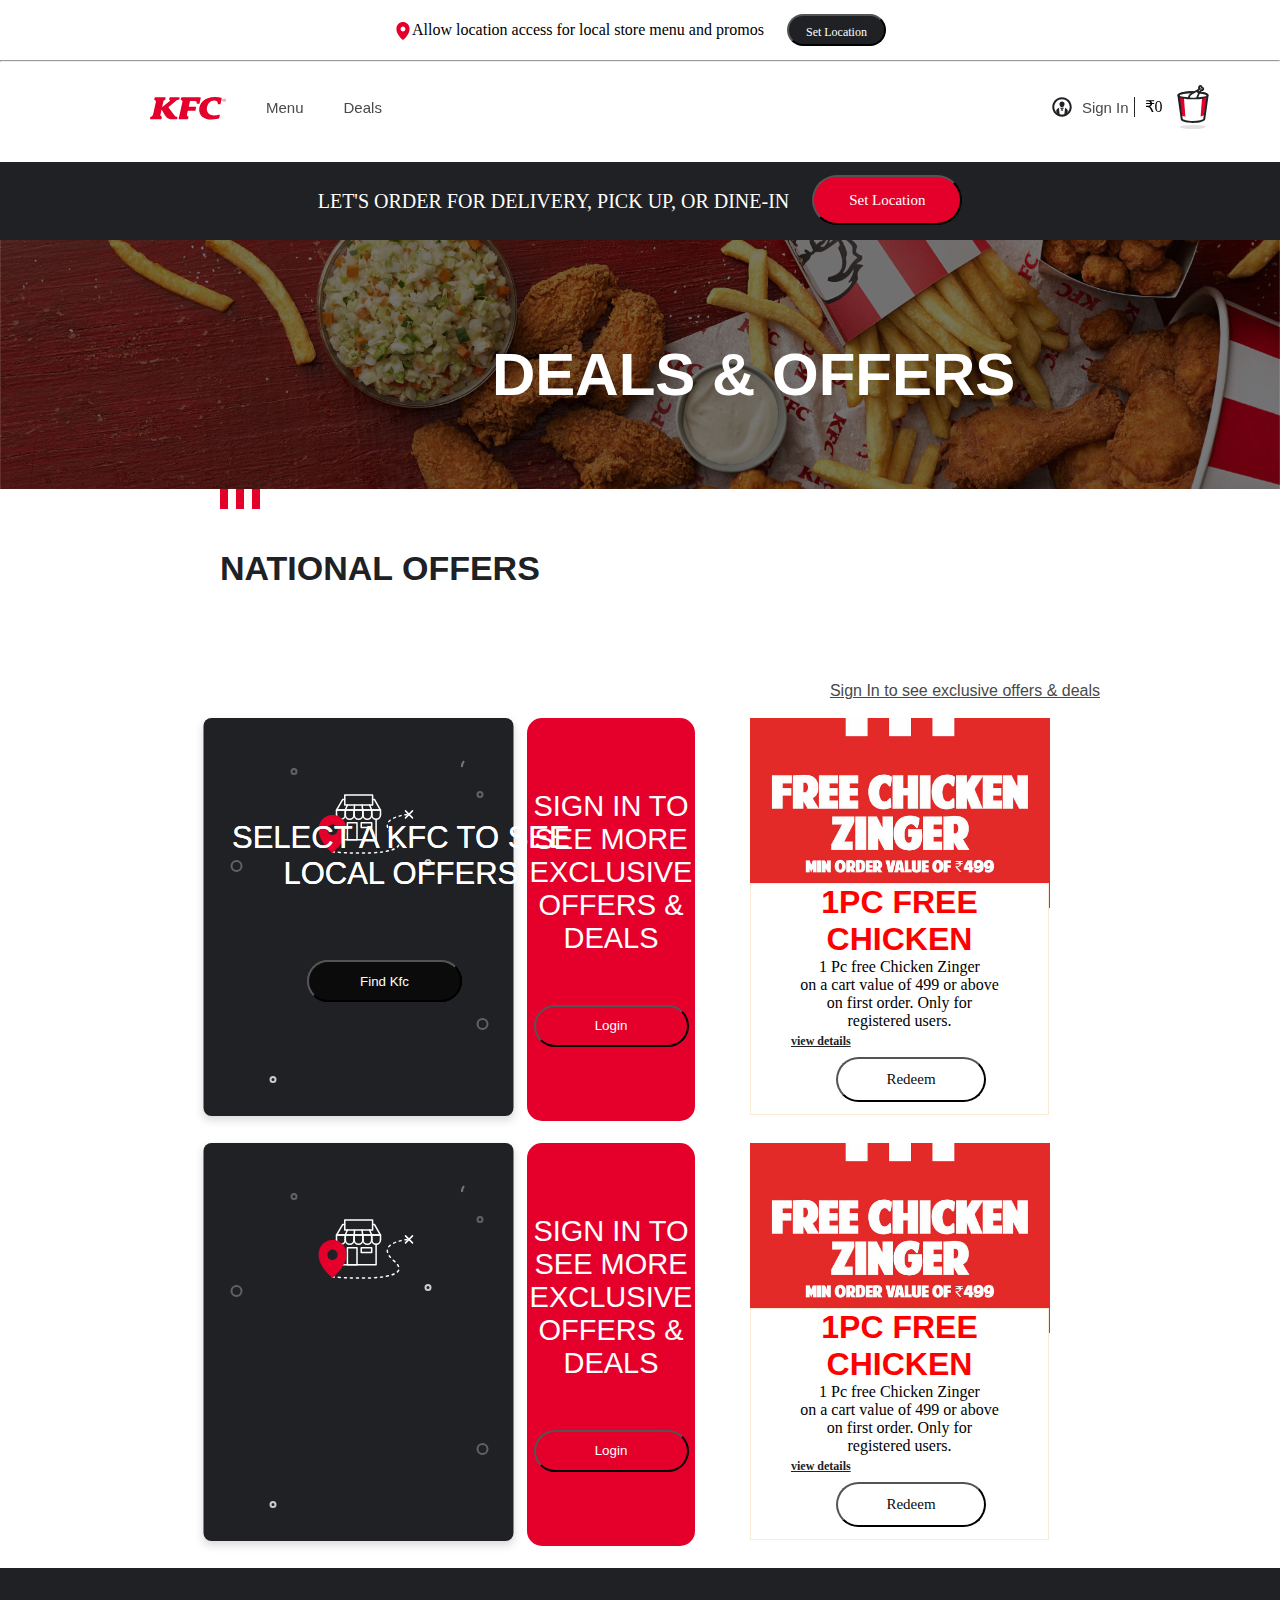
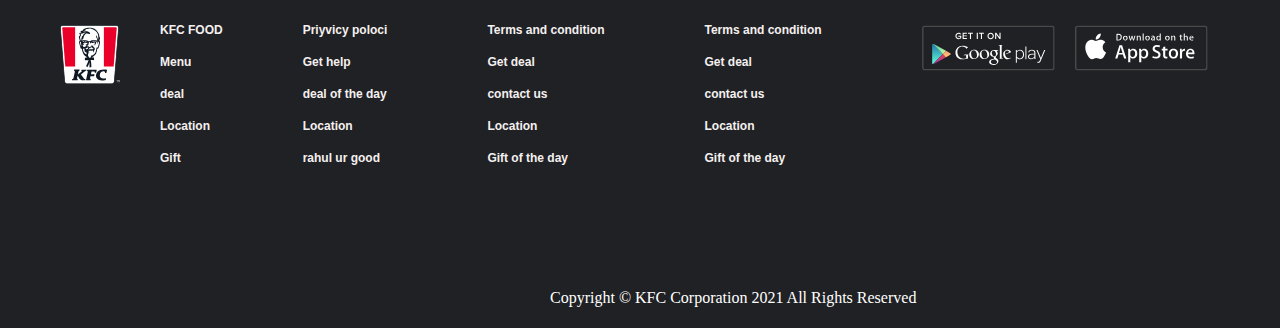
<file: Deals.html>
<!DOCTYPE html>
<html lang="en">
<head>
    <meta charset="UTF-8">
    <meta http-equiv="X-UA-Compatible" content="IE=edge">
    <meta name="viewport" content="width=device-width, initial-scale=1.0">
    <link rel="stylesheet" href="./kfc.css">
    <title>KFC</title>
</head>
<body>
    <!-- header -->
    <div class="header">
        <div class="location">
            <span class="locImage">
                <img src="./image/loc.svg" alt="">
            </span>
            <span class="locInfo">
                Allow location access for local store menu and promos
            </span>
            <span>
                <button class="locButton">Set Location</button>
            </span>
        </div>
        <hr>
        <div class="kfcHome">
            <span class="kfcImg">
                <a href="./kfc.html"><img src="./image/kfcLogo.492728c6.svg" alt=""></a>
            </span>
            <span class="menu"><a class="textDro" href="./menu.html">Menu</a> </span>
            <span class="deal"><a class="textDro" href="./Deals.html">Deals</a></span>
            <span class="rightIcon">
                <img src="./image/rightIcon.svg" alt="">
            </span>
            <span class="sign"><a class="textDro" href="./sign.html">Sign In</a></span>
            <span class="vl"></span>
            <span class="rupee">₹0 </span>
            <span class="bucket"><img src="./image/bucket_cart_icon.svg" height="50px" alt=""></span>
        </div>
    </div>

    <!-- set order -->
    <div class="order">
        <span class="letsOrder">
            LET'S ORDER FOR DELIVERY, PICK UP, OR DINE-IN
        </span>
        <span>
            <button class="orderButton">Set Location</button>
        </span>
    </div>

    <!-- banner -->
    <div class="banner">
        <img src="./image/offer_deals_banner.777f20e1.svg" style="width: 100%;" alt="">
    </div>

    <!-- welcome -->
    <div class="welcome1">
        <div class="line"></div>
        <div class="welText">NATIONAL OFFERS</div>
    </div>
    <h1 class="tre">DEALS & OFFERS</h1>
    <div class="fuction">
      <h2 class="anu1"></h2>
      <p class="anu2">Sign In to see exclusive offers & deals</p>
    </div>
    <br>
    <div class="thipa">
      <div class="anu3">
        <img
          src="./image/Native_select a kfc_grey image.6e97ff02.svg"
          height="416px "
          width="337px"
          alt=""
        />
        <p class="anu4">
          SELECT A KFC TO SEE <br />
          LOCAL OFFERS
        </p>
        <button class="anu5">Find Kfc</button>
      </div>
      <div class="anu6">
        <center>
          <br /><br /><br /><br />
          <p class="anu7">SIGN IN TO SEE MORE EXCLUSIVE OFFERS & DEALS</p>
          <button class="anu8">Login</button>
        </center>
      </div>
      <div class="d1">
        <div class="img32">
          <img src="./image/CHKZINGER.jpg" height="190px" width="300px" alt="" />
        </div>
        <div class="imgs1">
          <h1>1PC FREE CHICKEN</h1>
          <p class="ps1">
            1 Pc free Chicken Zinger <br />
            on a cart value of 499 or above on first order. Only for <br />
            registered users.
          </p>
          <a href="">view details</a>
          <button class="offers-redeem1">Redeem</button>
        </div>
      </div>
    </div>
    <div class="thipa">
      <div class="anu3">
        <img
          src="./image/Native_select a kfc_grey image.6e97ff02.svg"
          height="416px "
          width="337px"
          alt=""
        />
        <p class="anu4">
          SELECT A KFC TO SEE <br />
          LOCAL OFFERS
        </p>
        <button class="anu5">Find Kfc</button>
      </div>
      <div class="anu6">
        <center>
          <br /><br /><br /><br />
          <p class="anu7">SIGN IN TO SEE MORE EXCLUSIVE OFFERS & DEALS</p>
          <button class="anu8">Login</button>
        </center>
      </div>
      <div class="d1">
        <div class="img32">
          <img src="./image/CHKZINGER.jpg" height="190px" width="300px" alt="" />
        </div>
        <div class="imgs1">
          <h1>1PC FREE CHICKEN</h1>
          <p class="ps1">
            1 Pc free Chicken Zinger <br />
            on a cart value of 499 or above on first order. Only for <br />
            registered users.
          </p>
          <a href="">view details</a>
          <button class="offers-redeem1">Redeem</button>
        </div>
      </div>
    </div>
    <div class="footer">
      <img class="footerImg" src="./image/KFC_Logo.svg" alt="">
      <div class="footerText">
          <h5>KFC FOOD</h5>
          <br>
          <h5>Menu</h5>
          <br>
          <h5>deal</h5>
          <br>
          <h5>Location</h5>
          <br>
          <h5>Gift</h5>
      </div>
      <div class="footerText1">
          <h5>Priyvicy poloci</h5>
          <br>
          <h5>Get help</h5>
          <br>
          <h5>deal of the day</h5>
          <br>
          <h5>Location</h5>
          <br>
          <h5>rahul ur good</h5>
      </div>
      <div class="footerText2">
          <h5>Terms and condition</h5>
          <br>
          <h5>Get deal </h5>
          <br>
          <h5>contact us</h5>
          <br>
          <h5>Location</h5>
          <br>
          <h5>Gift of the day</h5>
      </div>
      <div class="footerText3">
          <h5>Terms and condition</h5>
          <br>
          <h5>Get deal </h5>
          <br>
          <h5>contact us</h5>
          <br>
          <h5>Location</h5>
          <br>
          <h5>Gift of the day</h5>
      </div>
      <img class="google" src="./image/google_play.svg" alt="">
      <img class="apple" src="./image/apple.svg" alt="">
  </div>
  <div class="footer1">
      <p class="copy">Copyright © KFC Corporation 2021 All Rights Reserved</p>
      <span class="inst"><img src="./image/Social_Insta_White.svg" alt=""></span>
      <span class="fac"><img src="./image/Social_Facebook_White.svg" alt=""></span>
      <span class="twe"><img src="./image/Social_Twitter_White.svg" alt=""></span>
  </div>
  
  
  
  </body>
  </html>
</file>
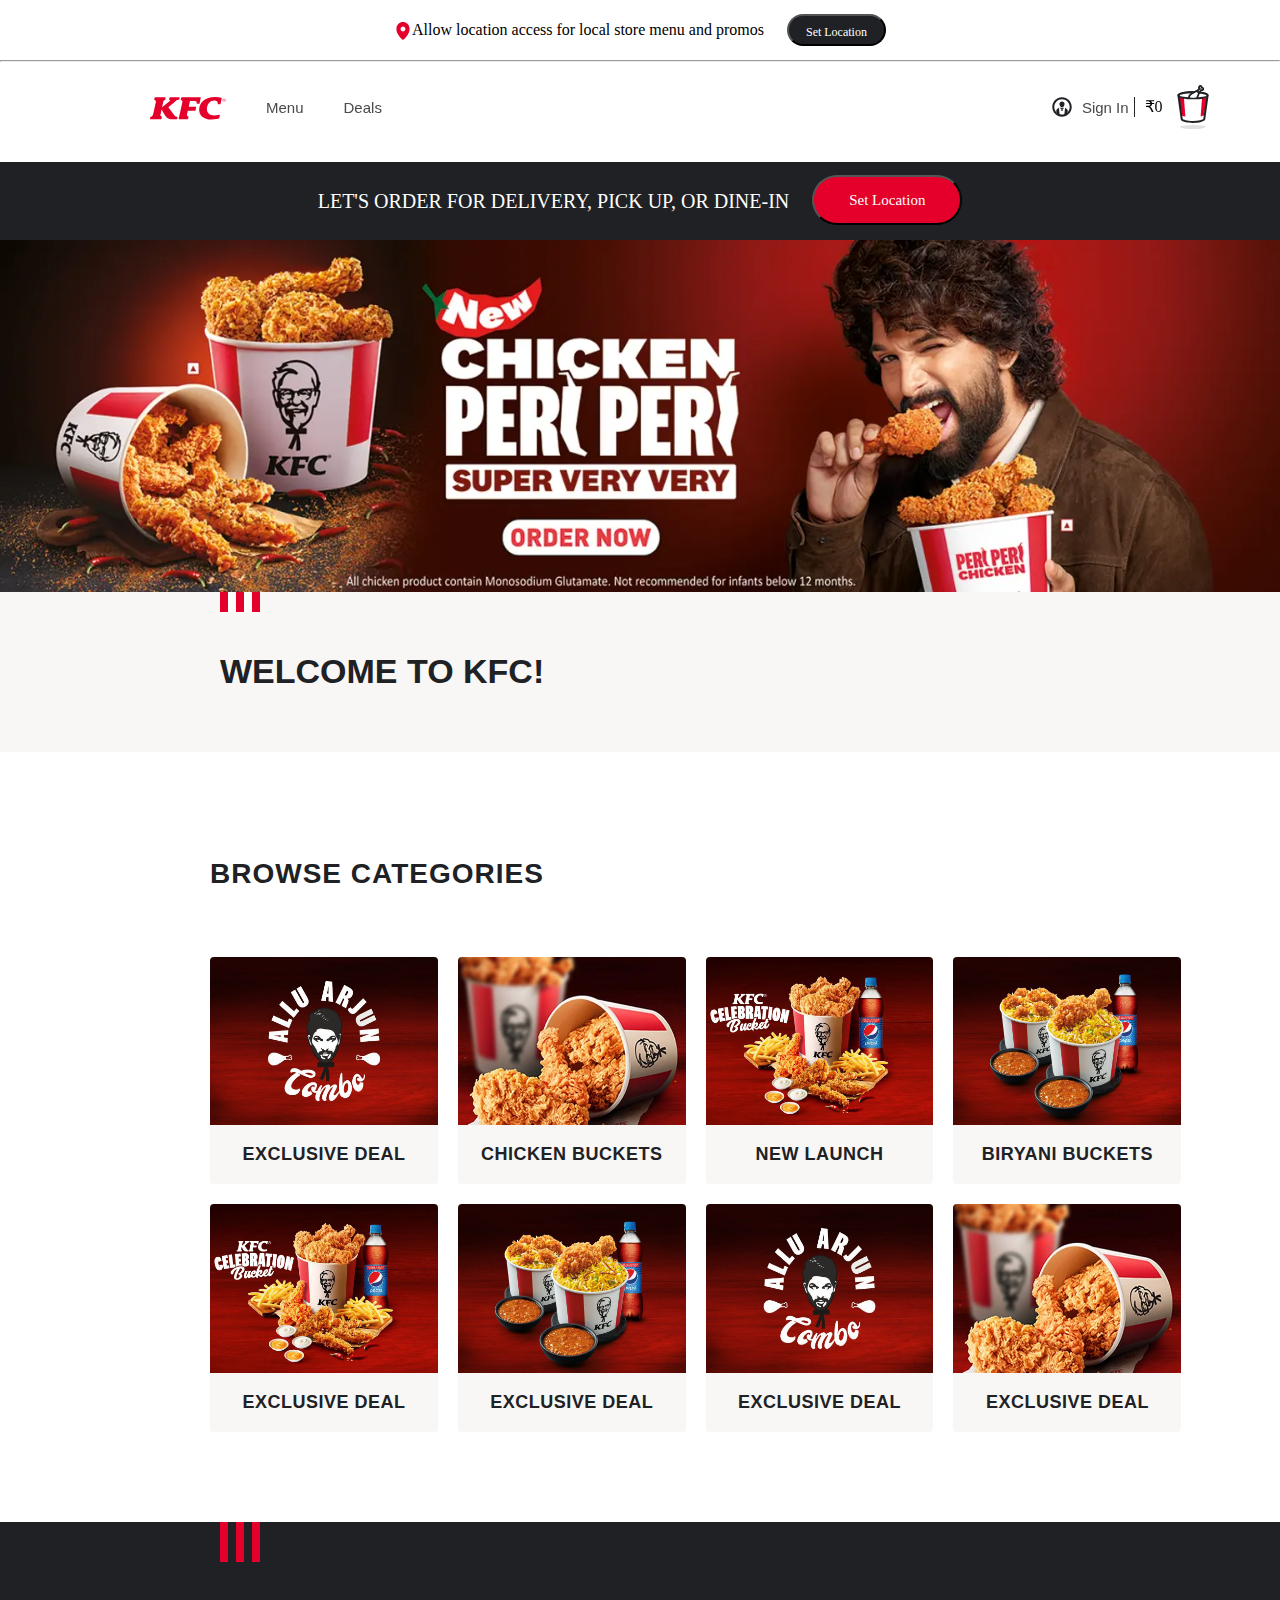
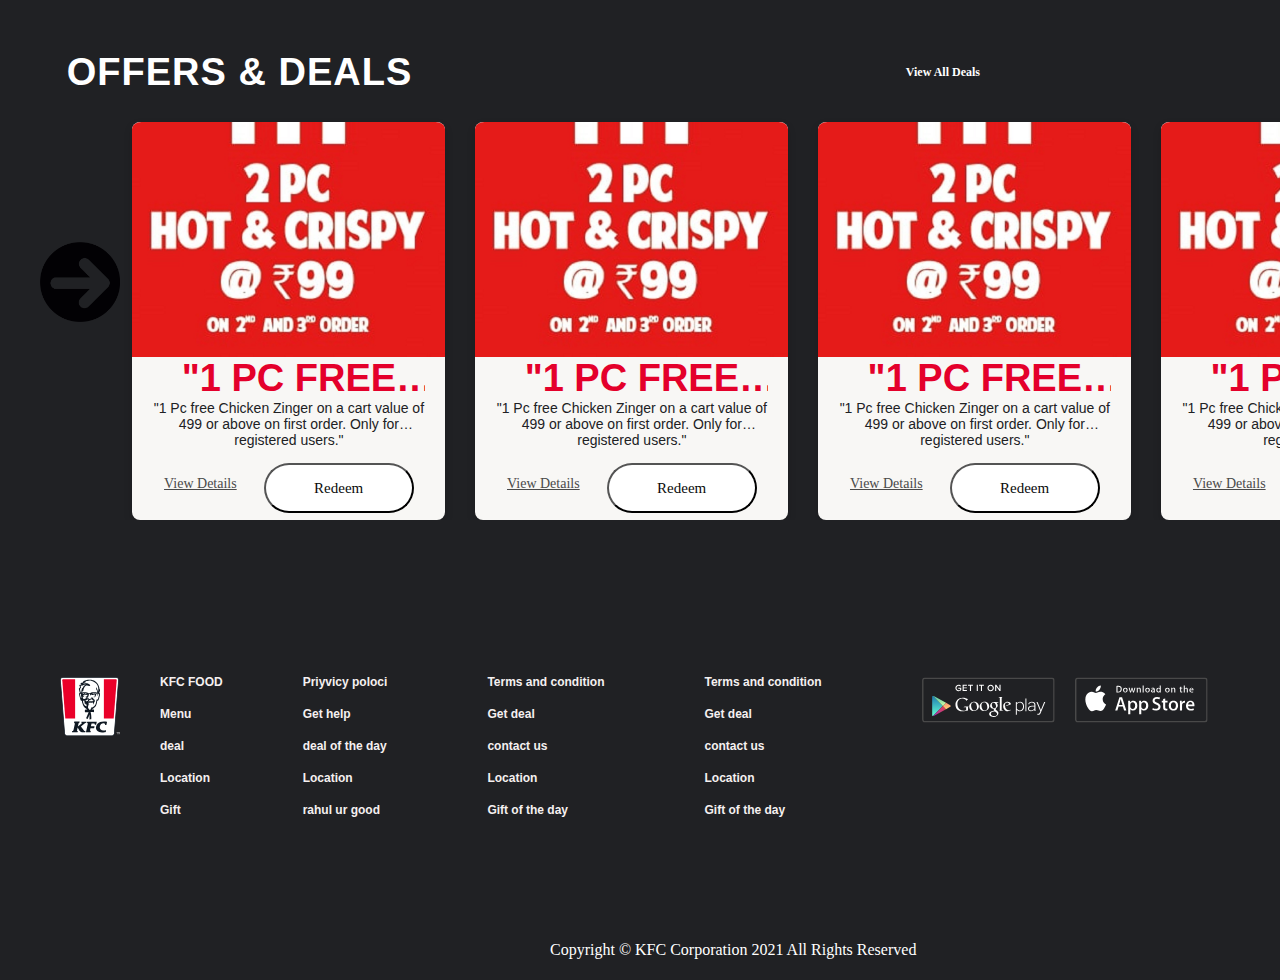
<file: kfc.html>
<!DOCTYPE html>
<html lang="en">
<head>
    <meta charset="UTF-8">
    <meta http-equiv="X-UA-Compatible" content="IE=edge">
    <meta name="viewport" content="width=device-width, initial-scale=1.0">
    <link rel="stylesheet" href="./kfc.css">
    <title>KFC</title>
</head>
<body>
    <!-- header -->
    <div class="header">
        <div class="location">
            <span class="locImage">
                <img src="./image/loc.svg" alt="">
            </span>
            <span class="locInfo">
                Allow location access for local store menu and promos
            </span>
            <span>
                <button class="locButton">Set Location</button>
            </span>
        </div>
        <hr>
        <div class="kfcHome">
            <span class="kfcImg">
                <a href="./kfc.html"><img src="./image/kfcLogo.492728c6.svg" alt=""></a>
            </span>
            <span class="menu"><a class="textDro" href="./menu.html">Menu</a> </span>
            <span class="deal"><a class="textDro" href="./Deals.html">Deals</a></span>
            <span class="rightIcon">
                <img src="./image/rightIcon.svg" alt="">
            </span>
            <span class="sign"><a class="textDro" href="./sign.html">Sign In</a></span>
            <span class="vl"></span>
            <span class="rupee">₹0 </span>
            <span class="bucket"><img src="./image/bucket_cart_icon.svg" height="50px" alt=""></span>
        </div>
    </div>

    <!-- set order -->
    <div class="order">
        <span class="letsOrder">
            LET'S ORDER FOR DELIVERY, PICK UP, OR DINE-IN
        </span>
        <span>
            <button class="orderButton">Set Location</button>
        </span>
    </div>

    <!-- banner -->
    <div class="banner">
        <img src="./image/KFC_Peri_Peri_Banner__1440x396px.webp" style="width: 100%;" alt="">
    </div>

    <!-- welcome -->
    <div class="welcome">
        <div class="line"></div>
        <div class="welText">WELCOME TO  KFC!</div>
    </div>

    <div class="browse">
        <h2 class="catlog">browse categories</h2>
        <div class="horizontal-line"></div>
                         
    </div>
    <div class="alignImg">
        <a href="./menu.html" class="menu-cards general-menu-container">
            <img src="./image/1.jpg" alt="">
             <section class="menu-text">EXCLUSIVE DEAL</section>
        </a>
        <a href="./menu.html" class="menu-cards general-menu-container">
            <img src="./image/2.jpg" alt="">
             <section class="menu-text">CHICKEN BUCKETS</section>
        </a>
        <a href="./menu.html" class="menu-cards general-menu-container">
            <img src="./image/3.jpg" alt="">
             <section class="menu-text">NEW LAUNCH</section>
        </a>
        <a href="./menu.html" class="menu-cards general-menu-container">
            <img src="./image/4.jpg" alt="">
             <section class="menu-text">BIRYANI BUCKETS</section>
        </a>  
        
    </div>
    <div class="alignImg">
        <a href="./menu.html" class="menu-cards general-menu-container">
            <img src="./image/3.jpg" alt="">
             <section class="menu-text">EXCLUSIVE DEAL</section>
        </a>
        <a href="./menu.html" class="menu-cards general-menu-container">
            <img src="./image/4.jpg" alt="">
             <section class="menu-text">EXCLUSIVE DEAL</section>
        </a>
        <a href="./menu.html" class="menu-cards general-menu-container">
            <img src="./image/1.jpg" alt="">
             <section class="menu-text">EXCLUSIVE DEAL</section>
        </a>
        <a href="./menu.html" class="menu-cards general-menu-container">
            <img src="./image/2.jpg" alt="">
             <section class="menu-text">EXCLUSIVE DEAL</section>
        </a>  
        
    </div>
    <div class="space"></div>
    <div class="outsideBox">
        <div class="blackBox">
            <div class="lineThree"></div>
            <div class="space1">

            </div>
                <div class="offer1">
                    <h2 class="offer">OFFERS & DEALS</h2>
                    <a class="deals1" href="./index.html">View All Deals</a>
                </div>        
        </div>
    </div>
    <div class="outcard">
        <img class="next" src="./image/758-7586854_arrow-png-transparent-icon-right-arrow-in-circle.png" alt="">
        <div class="outcard1"></div>
    <div class="cardBox" style="width:50%; display: inline-block;">
        <div class="card">
            <img src="./image/11.jpg" alt="" class="cardimg">
            <div class="Card-content">
                <div class="offersImageTextCard-title">"1 Pc free Chicken Zinger on a cart value of 499 or above on first order. Only for registered users."</div>
                <div class="cardTxt">"1 Pc free Chicken Zinger on a cart value of 499 or above on first order. Only for registered users."</div>
            </div>
            <div class="redeem">
                <button class="offersView-details">View Details</button>
                <button class="offers-redeem">Redeem</button>
            </div>
        </div>
    </div>
    <div class="cardBox" style="width:50%; display: inline-block;">
        <div class="card">
            <img src="./image/11.jpg" alt="" class="cardimg">
            <div class="Card-content">
                <div class="offersImageTextCard-title">"1 Pc free Chicken Zinger on a cart value of 499 or above on first order. Only for registered users."</div>
                <div class="cardTxt">"1 Pc free Chicken Zinger on a cart value of 499 or above on first order. Only for registered users."</div>
            </div>
            <div class="redeem">
                <button class="offersView-details">View Details</button>
                <button class="offers-redeem">Redeem</button>
            </div>
        </div>
    </div>
    <div class="cardBox" style="width:50%; display: inline-block;">
        <div class="card">
            <img src="./image/11.jpg" alt="" class="cardimg">
            <div class="Card-content">
                <div class="offersImageTextCard-title">"1 Pc free Chicken Zinger on a cart value of 499 or above on first order. Only for registered users."</div>
                <div class="cardTxt">"1 Pc free Chicken Zinger on a cart value of 499 or above on first order. Only for registered users."</div>
            </div>
            <div class="redeem">
                <button class="offersView-details">View Details</button>
                <button class="offers-redeem">Redeem</button>
            </div>
        </div>
    </div>
    <div class="cardBox" style="width:50%; display: inline-block;">
        <div class="card">
            <img src="./image/11.jpg" alt="" class="cardimg">
            <div class="Card-content">
                <div class="offersImageTextCard-title">"1 Pc free Chicken Zinger on a cart value of 499 or above on first order. Only for registered users."</div>
                <div class="cardTxt">"1 Pc free Chicken Zinger on a cart value of 499 or above on first order. Only for registered users."</div>
            </div>
            <div class="redeem">
                <button class="offersView-details">View Details</button>
                <button class="offers-redeem">Redeem</button>
            </div>
        </div>
    </div>
</div>
</div>

<div class="blackSpce"></div>
<!-- footer -->
<div class="footer">
    <img class="footerImg" src="./image/KFC_Logo.svg" alt="">
    <div class="footerText">
        <h5>KFC FOOD</h5>
        <br>
        <h5>Menu</h5>
        <br>
        <h5>deal</h5>
        <br>
        <h5>Location</h5>
        <br>
        <h5>Gift</h5>
    </div>
    <div class="footerText1">
        <h5>Priyvicy poloci</h5>
        <br>
        <h5>Get help</h5>
        <br>
        <h5>deal of the day</h5>
        <br>
        <h5>Location</h5>
        <br>
        <h5>rahul ur good</h5>
    </div>
    <div class="footerText2">
        <h5>Terms and condition</h5>
        <br>
        <h5>Get deal </h5>
        <br>
        <h5>contact us</h5>
        <br>
        <h5>Location</h5>
        <br>
        <h5>Gift of the day</h5>
    </div>
    <div class="footerText3">
        <h5>Terms and condition</h5>
        <br>
        <h5>Get deal </h5>
        <br>
        <h5>contact us</h5>
        <br>
        <h5>Location</h5>
        <br>
        <h5>Gift of the day</h5>
    </div>
    <img class="google" src="./image/google_play.svg" alt="">
    <img class="apple" src="./image/apple.svg" alt="">
</div>
<div class="footer1">
    <p class="copy">Copyright © KFC Corporation 2021 All Rights Reserved</p>
    <span class="inst"><img src="./image/Social_Insta_White.svg" alt=""></span>
    <span class="fac"><img src="./image/Social_Facebook_White.svg" alt=""></span>
    <span class="twe"><img src="./image/Social_Twitter_White.svg" alt=""></span>
</div>



</body>
</html>
</file>
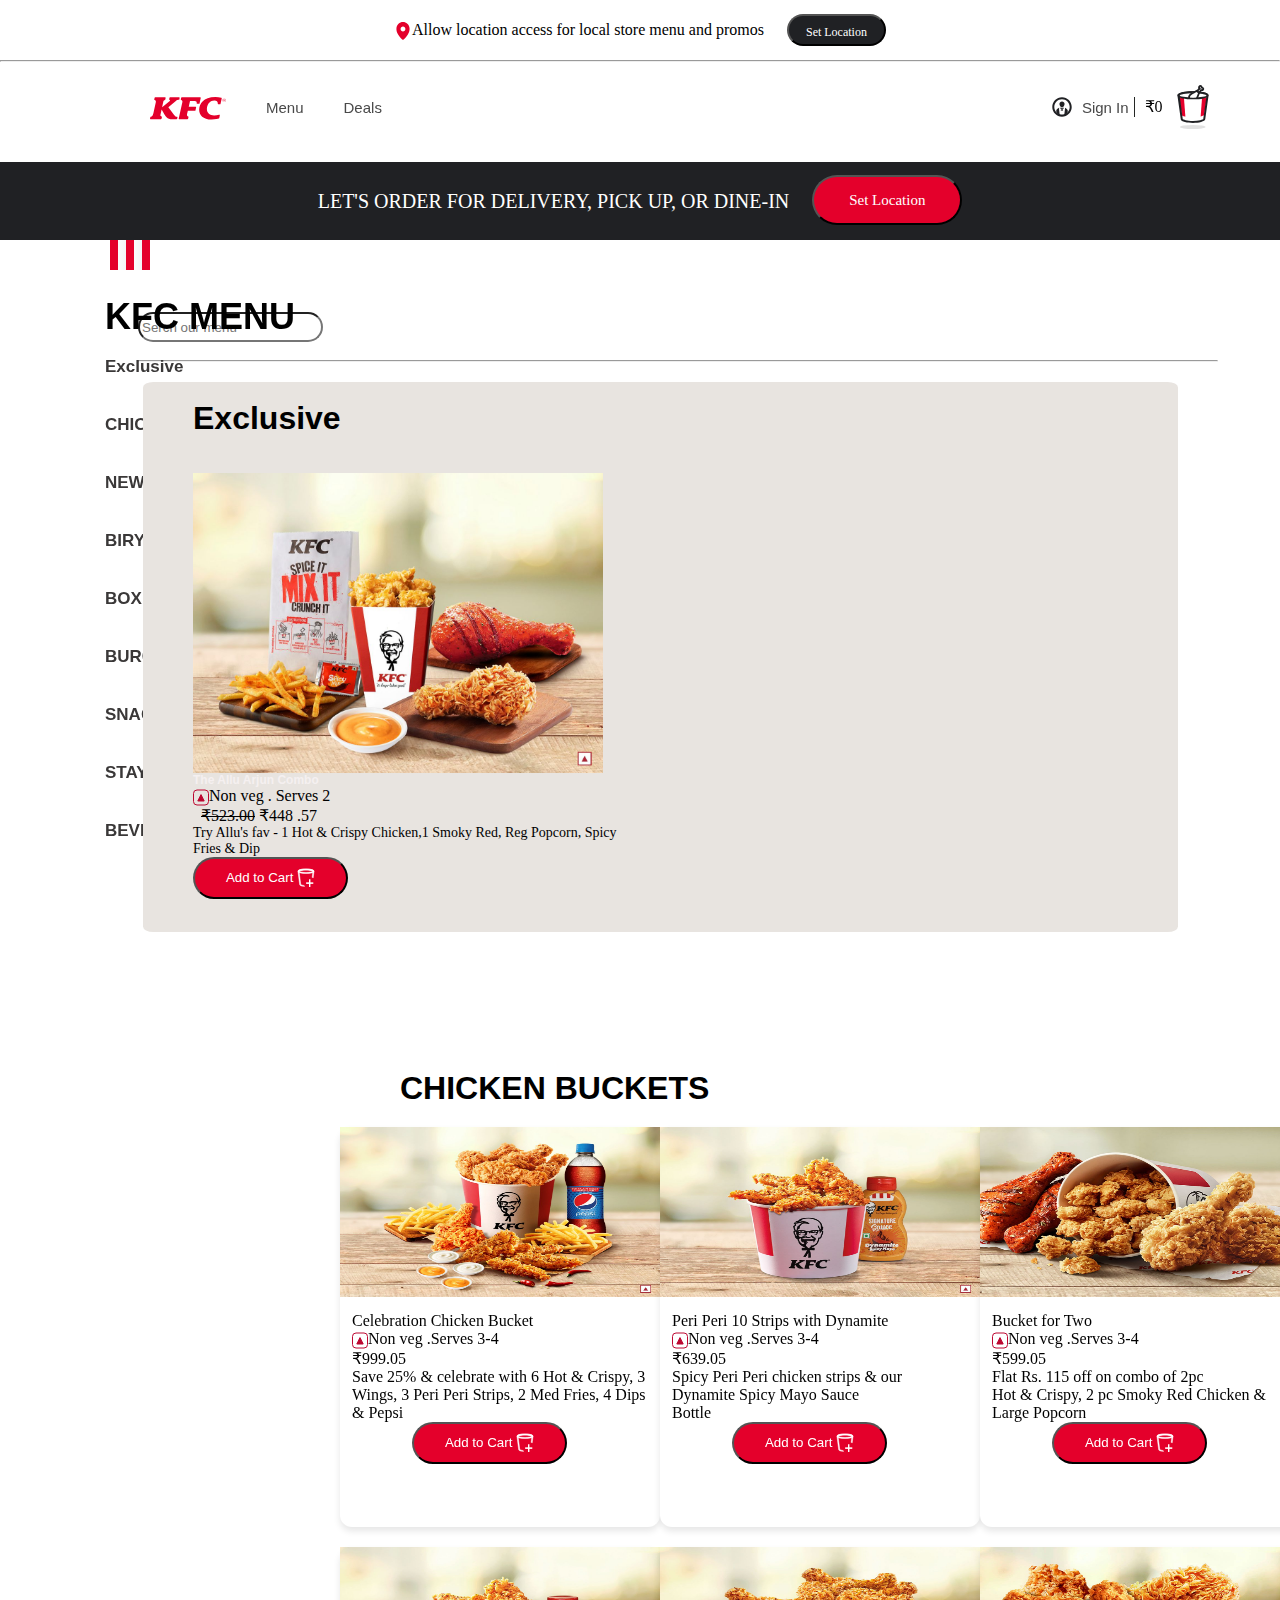
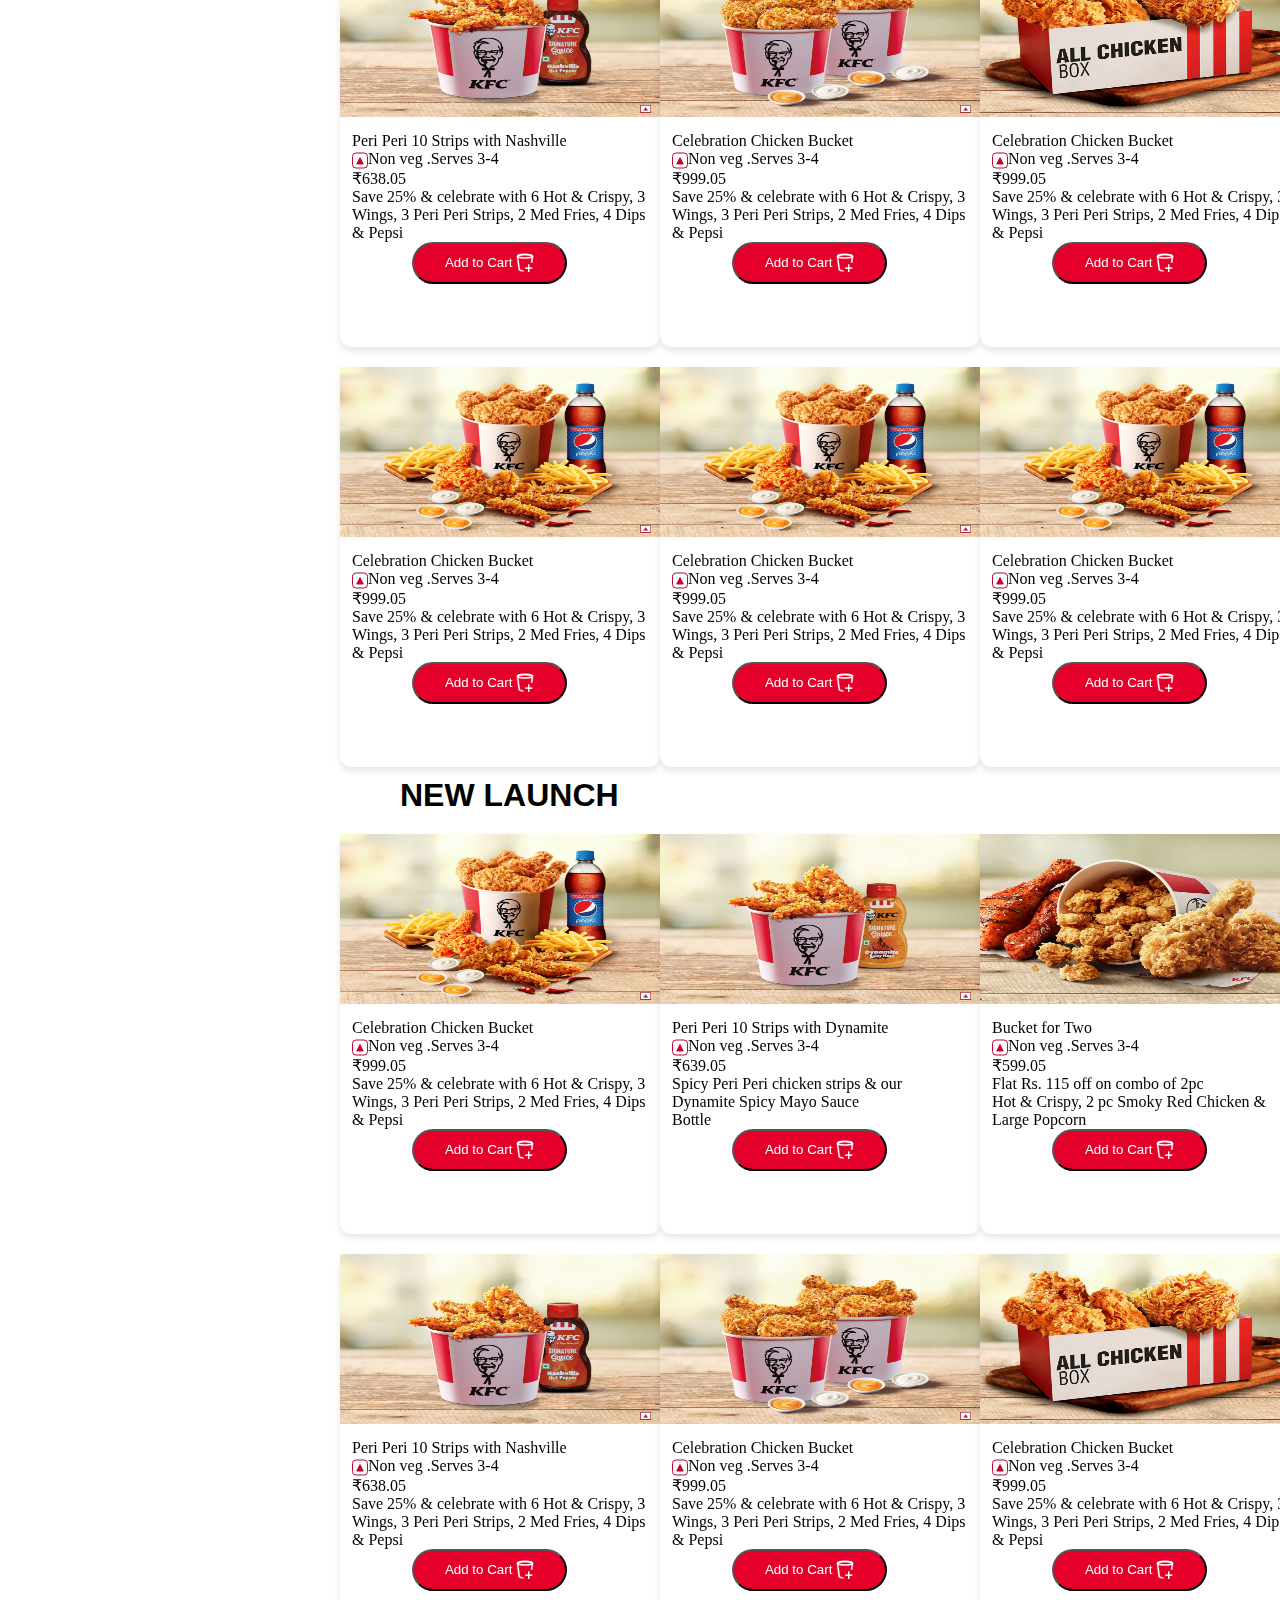
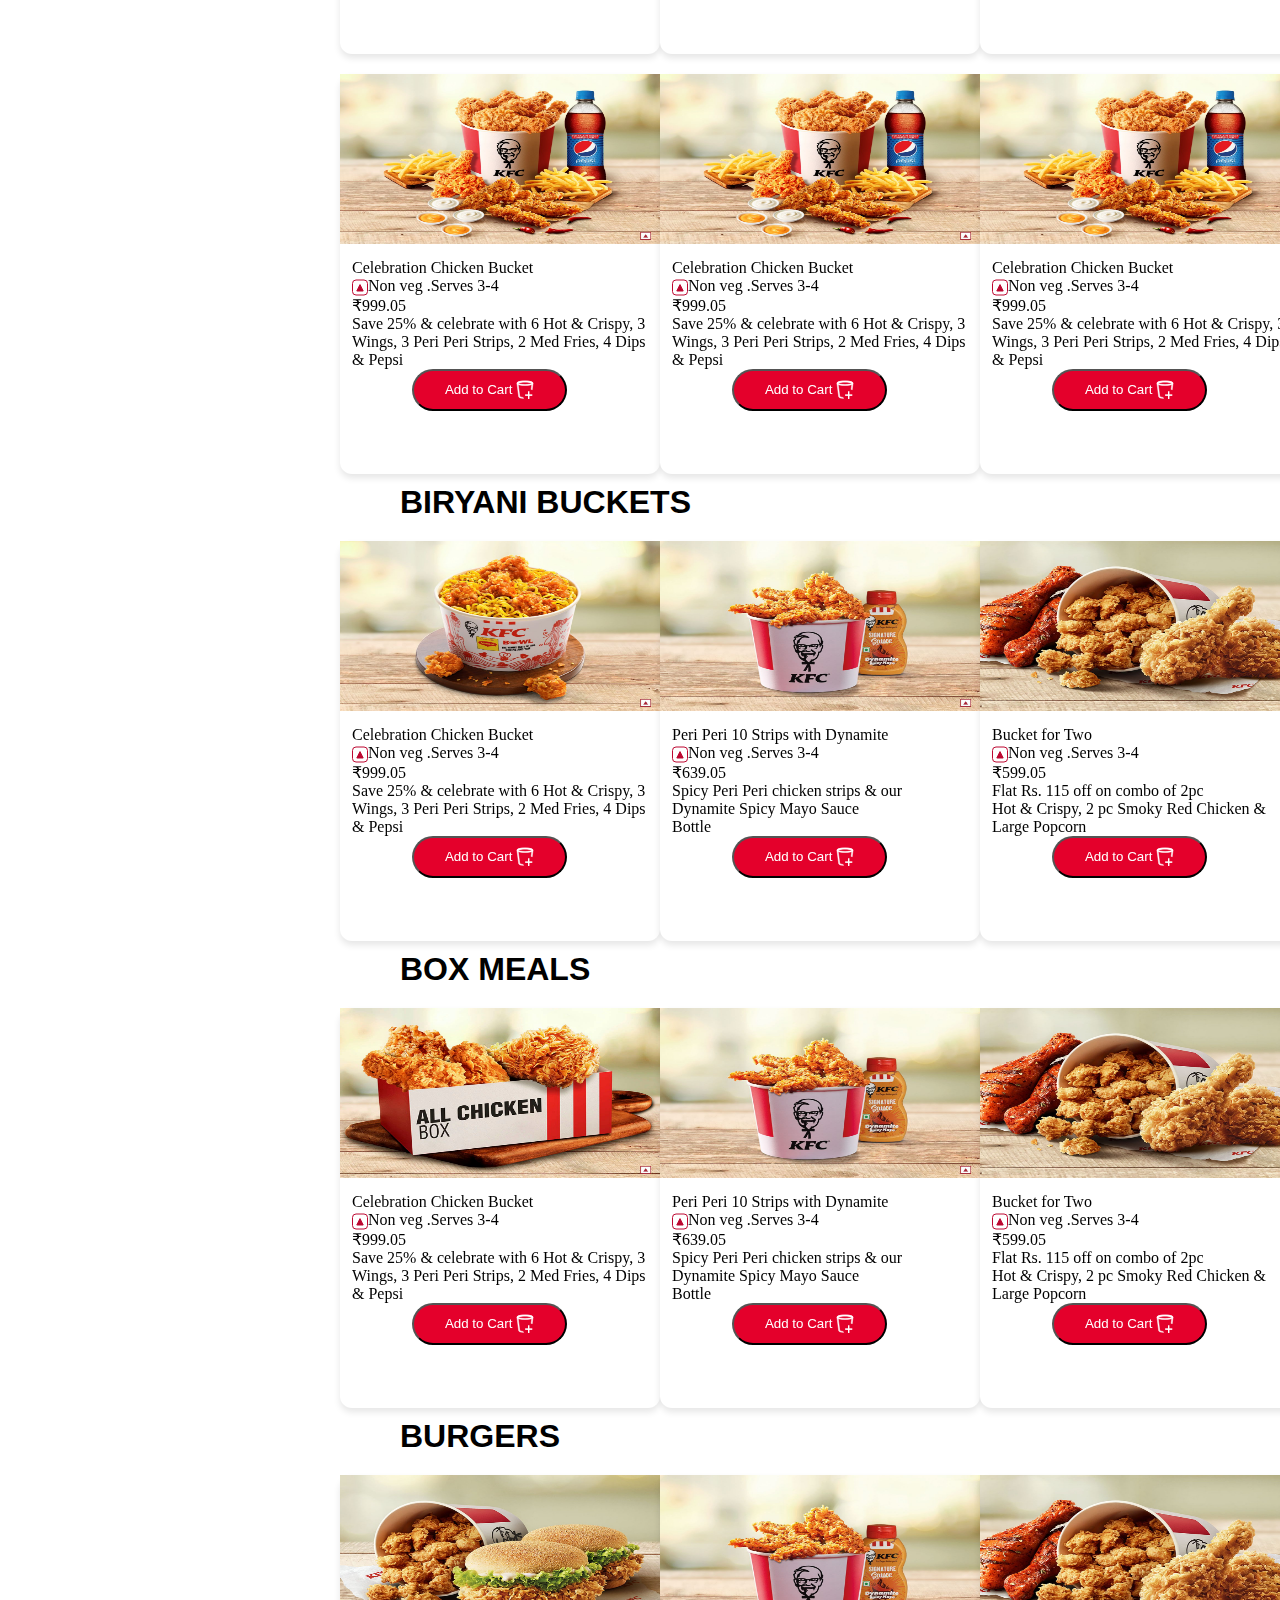
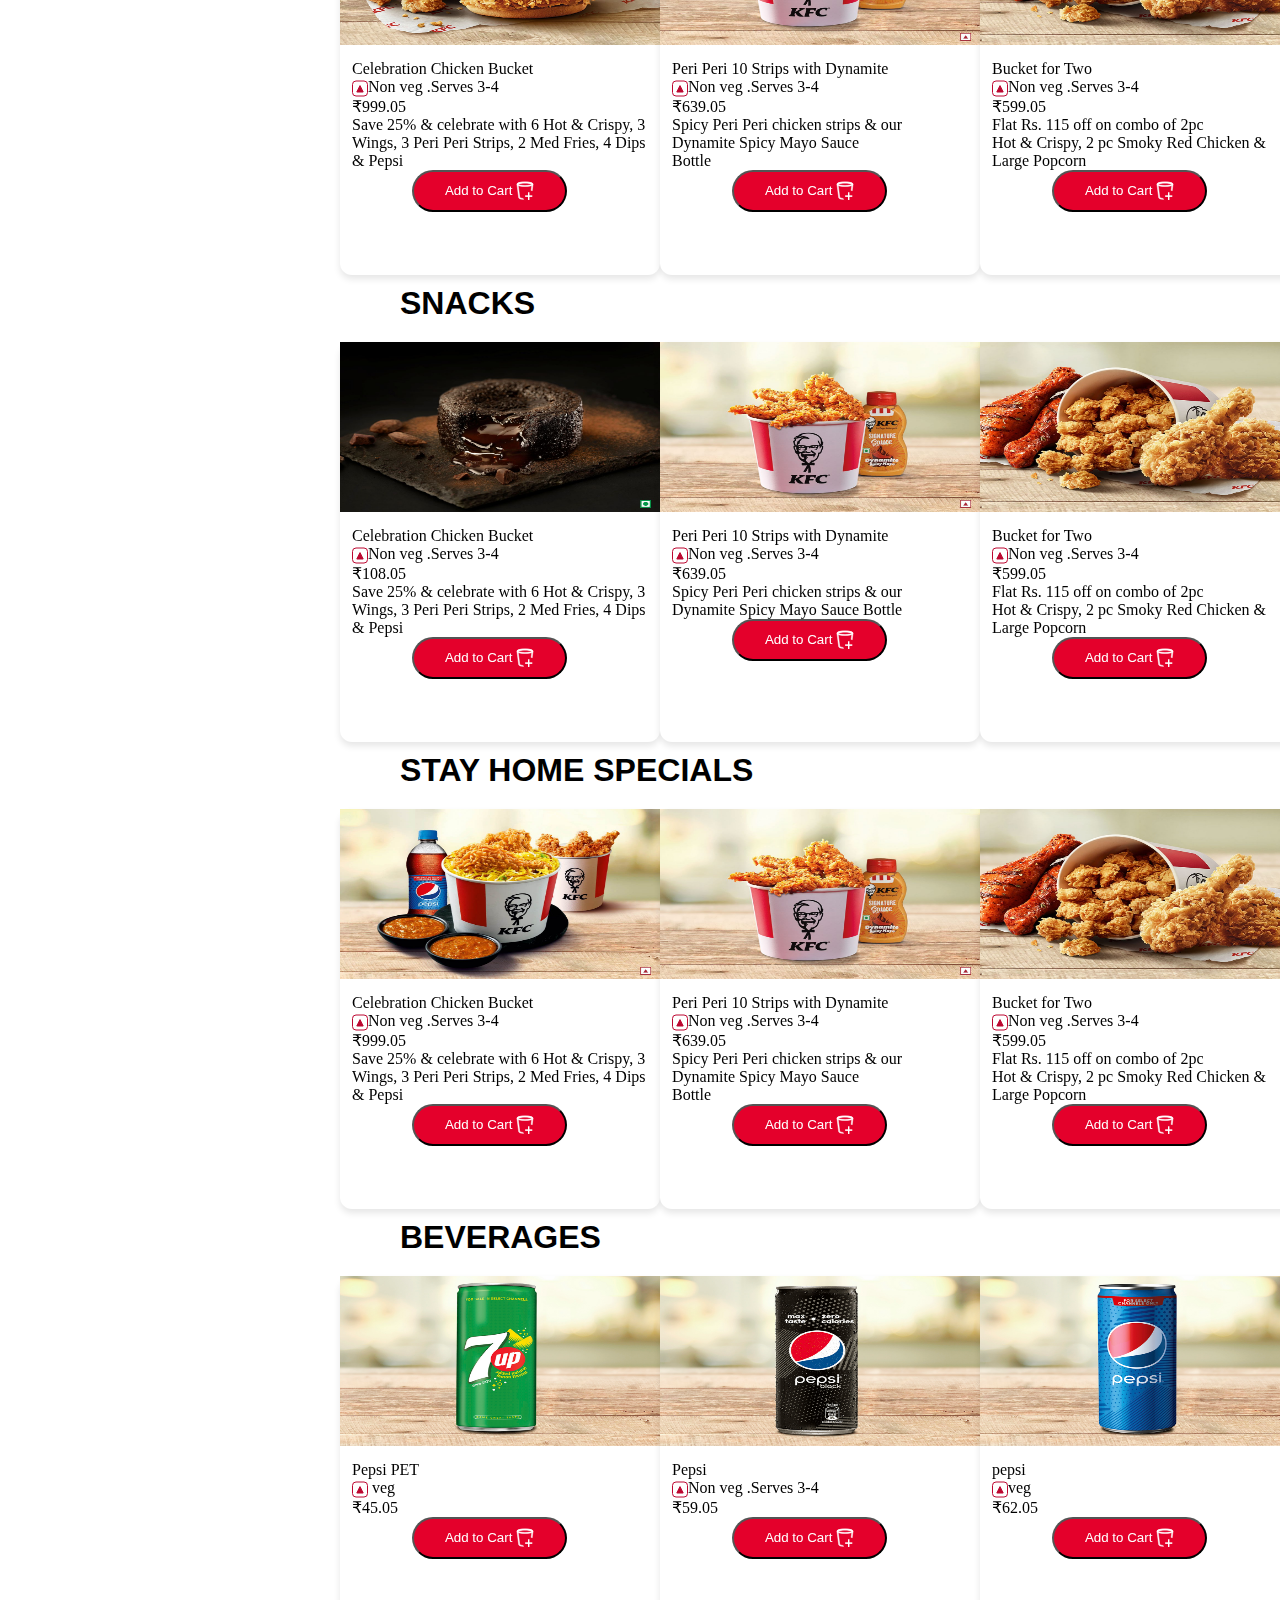
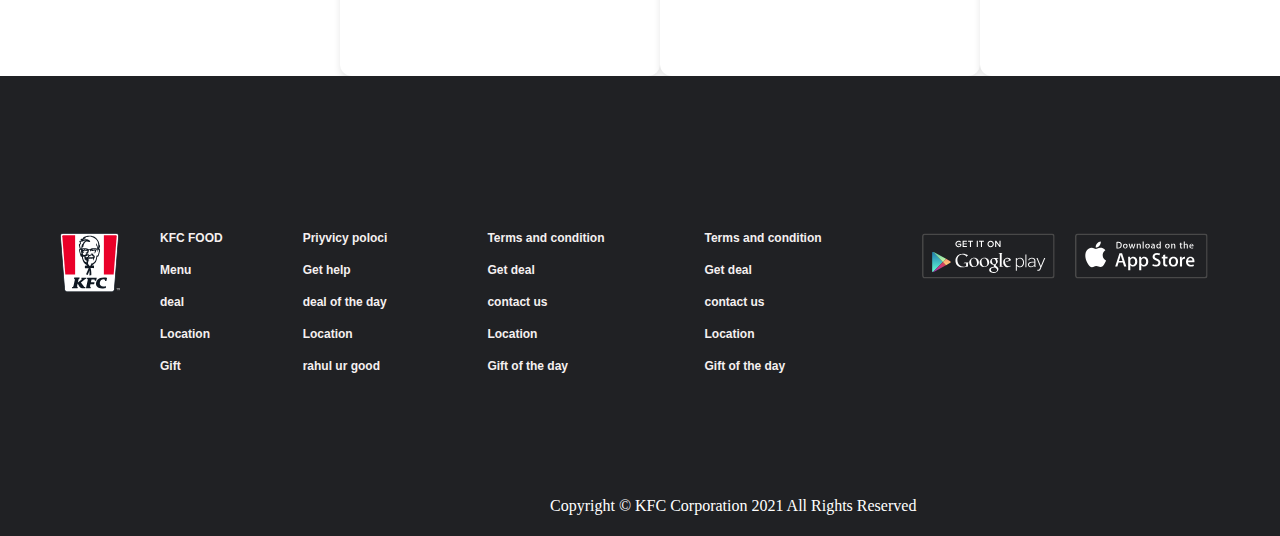
<file: menu.html>
<!DOCTYPE html>
<html lang="en">
  <head>
    <meta charset="UTF-8" />
    <meta http-equiv="X-UA-Compatible" content="IE=edge" />
    <meta name="viewport" content="width=device-width, initial-scale=1.0" />
    <title>KFC</title>
    <link rel="icon" href="./1200px-KFC_logo.svg.png" />
    <link rel="stylesheet" href="./kfc.css" />
  </head>
  <body>
     <!-- header -->
     <div class="header">
      <div class="location">
          <span class="locImage">
              <img src="./image/loc.svg" alt="">
          </span>
          <span class="locInfo">
              Allow location access for local store menu and promos
          </span>
          <span>
              <button class="locButton">Set Location</button>
          </span>
      </div>
      <hr>
      <div class="kfcHome">
          <span class="kfcImg">
            <a href="./kfc.html"><img src="./image/kfcLogo.492728c6.svg" alt=""></a>
          </span>
          <span class="menu"><a class="textDro" href="./menu.html">Menu</a> </span>
            <span class="deal"><a class="textDro" href="./Deals.html">Deals</a></span>
            <span class="rightIcon">
                <img src="./image/rightIcon.svg" alt="">
            </span>
            <span class="sign"><a class="textDro" href="./sign.html">Sign In</a></span>
            <span class="vl"></span>
          <span class="rupee">₹0 </span>
          <span class="bucket"><img src="./image/bucket_cart_icon.svg" height="50px" alt=""></span>
      </div>
  </div>

  <!-- set order -->
  <div class="order">
      <span class="letsOrder">
          LET'S ORDER FOR DELIVERY, PICK UP, OR DINE-IN
      </span>
      <span>
          <button class="orderButton">Set Location</button>
      </span>
  </div>
    <div class="conter21">
      <div class="lineThreewhite"></div>

      <div class="connerher">
        <div class="hrlink">
          <br /><br />
          <div class="c1"><h1>KFC MENU</h1></div>
          <br>
          <div class="c2"><a href="#a22">Exclusive</a></div>
          <br /><br />
          <div class="c2"><a href="#a33">CHICKEN BUCKETS</a></div>
          <br /><br />
          <div class="c2"><a href="#a34">NEW LAUNCH</a></div>
          <br /><br />
          <div class="c2"><a href="#a35">BIRYANI BUCKETS</a></div>
          <br /><br />
          <div class="c2"><a href="#a36">BOX MEALS</a></div>
          <br /><br />
          <div class="c2"><a href="#a37">BURGERS</a></div>
          <br /><br />
          <div class="c2"><a href="#a38">SNACKS</a></div>
          <br /><br />
          <div class="c2"><a href="#a39">STAY HOME SPECIALS</a></div>
          <br /><br />
          <div class="c2"><a href="#40">BEVERAGES</a></div>
        </div>
      </div>
      <div class="menuimg">
        <input type="search" name="" placeholder="Serch our menu" id="a1" />
        <br>
        <br>
  
        <hr>
        <div class="r4">
          <div class="conter61">
            <br>
            <h1>Exclusive</h1>
            <br><br>
            <div class="imga1">
              <img
                id="a22"
                src="./image/D-PR11.jpg"
                width="410px"
                height="300px"
                alt=""
              />
            </div>
            <h5>The Allu Arjun Combo</h5>
            <div class="imga2">
              <img src="./Non_veg_dot_Icon.d975d1f9.svg" alt="" />Non veg .
              Serves 2
            </div>
            &nbsp;
            <span class="r1">₹523.00</span>&nbsp;<span>₹448 .57</span>
            <p class="r2">
              Try Allu's fav - 1 Hot & Crispy Chicken,1 Smoky Red, Reg Popcorn,
              Spicy <br />Fries & Dip
            </p>
            <button class="r3">
              Add to Cart <img src="./Icon_Add.bunnton.svg" alt="" />
            </button>
          </div>
        </div>
      </div>
    </div>
    <h1 class="dr1">CHICKEN BUCKETS</h1>
    <div class="ns200">
      <div class="r15">
        <div class="r152">
          <img src="./image/D-PR13.jpg" id="a33" height="170px" width="320px" alt="" />
        </div>
        <div class="r153">
          <p>Celebration Chicken Bucket</p>
          <span><img src="./Non_veg_dot_Icon.d975d1f9.svg" alt="" /></span
          ><span>Non veg .Serves 3-4</span>
          <p>₹999.05</p>
          <p>
            Save 25% & celebrate with 6 Hot & Crispy, 3 <br />
            Wings, 3 Peri Peri Strips, 2 Med Fries, 4 Dips <br />
            & Pepsi
          </p>
          <button class="r31">
            Add to Cart <img src="./Icon_Add.bunnton.svg" alt="" />
          </button>
        </div>
      </div>
      <div class="r15">
        
        <div class="r152">
          <img src="./image/D-PR15.jpg" height="170px" width="320px" alt="" />
        </div>
        <div class="r153">
          <p>Peri Peri 10 Strips with Dynamite</p>
          <span><img src="./Non_veg_dot_Icon.d975d1f9.svg" alt="" /></span
          ><span>Non veg .Serves 3-4</span>
          <p>₹639.05</p>
          <p>
             Spicy Peri Peri chicken strips & our <br>
            Dynamite Spicy Mayo Sauce 
           <br> Bottle
            <br>

          </p>
          <button class="r31">
            Add to Cart <img src="./Icon_Add.bunnton.svg" alt="" />
          </button>
        </div>
      </div>
      <div class="r15">
        
        <div class="r152">
          <img src="./image/D-PR16.jpg" height="170px" width="320px" alt="" />
        </div>
        <div class="r153">
          <p>Bucket for Two</p>
          <span><img src="./Non_veg_dot_Icon.d975d1f9.svg" alt="" /></span
          ><span>Non veg .Serves 3-4</span>
          <p> ₹599.05</p>
          <p>
            Flat Rs. 115 off on combo of 2pc <br>
             Hot & Crispy, 2 pc Smoky Red Chicken & <br> Large Popcorn
          </p>
          <button class="r31">
            Add to Cart <img src="./Icon_Add.bunnton.svg" alt="" />
          </button>
        </div>
      </div>
    </div>
    <div class="ns200">
      <div class="r15">
        
        <div class="r152">
          <img src="./image/D-PR17.jpg" height="170px" width="320px" alt="" />
        </div>
        <div class="r153">
          <p>Peri Peri 10 Strips with Nashville</p>
          <span><img src="./Non_veg_dot_Icon.d975d1f9.svg" alt="" /></span
          ><span>Non veg .Serves 3-4</span>
          <p>₹638.05</p>
          <p>
            Save 25% & celebrate with 6 Hot & Crispy, 3 <br />
            Wings, 3 Peri Peri Strips, 2 Med Fries, 4 Dips <br />
            & Pepsi
          </p>
          <button class="r31">
            Add to Cart <img src="./Icon_Add.bunnton.svg" alt="" />
          </button>
        </div>
      </div>
      <div class="r15">
        
        <div class="r152">
          <img src="./image/D-PR18.jpg" height="170px" width="320px" alt="" />
        </div>
        <div class="r153">
          <p>Celebration Chicken Bucket</p>
          <span><img src="./Non_veg_dot_Icon.d975d1f9.svg" alt="" /></span
          ><span>Non veg .Serves 3-4</span>
          <p>₹999.05</p>
          <p>
            Save 25% & celebrate with 6 Hot & Crispy, 3 <br />
            Wings, 3 Peri Peri Strips, 2 Med Fries, 4 Dips <br />
            & Pepsi
          </p>
          <button class="r31">
            Add to Cart <img src="./Icon_Add.bunnton.svg" alt="" />
          </button>
        </div>
      </div>
      <div class="r15">
        
        <div class="r152">
          <img src="./image/D-PR19.jpg" height="170px" width="320px" alt="" />
        </div>
        <div class="r153">
          <p>Celebration Chicken Bucket</p>
          <span><img src="./Non_veg_dot_Icon.d975d1f9.svg" alt="" /></span
          ><span>Non veg .Serves 3-4</span>
          <p>₹999.05</p>
          <p>
            Save 25% & celebrate with 6 Hot & Crispy, 3 <br />
            Wings, 3 Peri Peri Strips, 2 Med Fries, 4 Dips <br />
            & Pepsi
          </p>
          <button class="r31">
            Add to Cart <img src="./Icon_Add.bunnton.svg" alt="" />
          </button>
        </div>
      </div>
    </div>
    <div class="ns200">
      <div class="r15">
        
        <div class="r152">
          <img src="./image/D-PR13.jpg" height="170px" width="320px" alt="" />
        </div>
        <div class="r153">
          <p>Celebration Chicken Bucket</p>
          <span><img src="./Non_veg_dot_Icon.d975d1f9.svg" alt="" /></span
          ><span>Non veg .Serves 3-4</span>
          <p>₹999.05</p>
          <p>
            Save 25% & celebrate with 6 Hot & Crispy, 3 <br />
            Wings, 3 Peri Peri Strips, 2 Med Fries, 4 Dips <br />
            & Pepsi
          </p>
          <button class="r31">
            Add to Cart <img src="./Icon_Add.bunnton.svg" alt="" />
          </button>
        </div>
      </div>
      <div class="r15">
        
        <div class="r152">
          <img src="./image/D-PR13.jpg" height="170px" width="320px" alt="" />
        </div>
        <div class="r153">
          <p>Celebration Chicken Bucket</p>
          <span><img src="./Non_veg_dot_Icon.d975d1f9.svg" alt="" /></span
          ><span>Non veg .Serves 3-4</span>
          <p>₹999.05</p>
          <p>
            Save 25% & celebrate with 6 Hot & Crispy, 3 <br />
            Wings, 3 Peri Peri Strips, 2 Med Fries, 4 Dips <br />
            & Pepsi
          </p>
          <button class="r31">
            Add to Cart <img src="./Icon_Add.bunnton.svg" alt="" />
          </button>
        </div>
      </div>
      <div class="r15">
        
        <div class="r152">
          <img src="./image/D-PR13.jpg" height="170px" width="320px" alt="" />
        </div>
        <div class="r153">
          <p>Celebration Chicken Bucket</p>
          <span><img src="./Non_veg_dot_Icon.d975d1f9.svg" alt="" /></span
          ><span>Non veg .Serves 3-4</span>
          <p>₹999.05</p>
          <p>
            Save 25% & celebrate with 6 Hot & Crispy, 3 <br />
            Wings, 3 Peri Peri Strips, 2 Med Fries, 4 Dips <br />
            & Pepsi
          </p>
          <button class="r31">
            Add to Cart <img src="./Icon_Add.bunnton.svg" alt="" />
          </button>
        </div>
      </div>
    </div>
    <h1 class="dr1">NEW LAUNCH</h1>
    <div class="ns200">
      <div class="r15">
        <div class="r152">
          <img src="./image/D-PR13.jpg" id="a34" height="170px" width="320px" alt="" />
        </div>
        <div class="r153">
          <p>Celebration Chicken Bucket</p>
          <span><img src="./Non_veg_dot_Icon.d975d1f9.svg" alt="" /></span
          ><span>Non veg .Serves 3-4</span>
          <p>₹999.05</p>
          <p>
            Save 25% & celebrate with 6 Hot & Crispy, 3 <br />
            Wings, 3 Peri Peri Strips, 2 Med Fries, 4 Dips <br />
            & Pepsi
          </p>
          <button class="r31">
            Add to Cart <img src="./Icon_Add.bunnton.svg" alt="" />
          </button>
        </div>
      </div>
      <div class="r15">
        
        <div class="r152">
          <img src="./image/D-PR15.jpg" height="170px" width="320px" alt="" />
        </div> 
        <div class="r153">
          <p>Peri Peri 10 Strips with Dynamite</p>
          <span><img src="./Non_veg_dot_Icon.d975d1f9.svg" alt="" /></span
          ><span>Non veg .Serves 3-4</span>
          <p>₹639.05</p>
          <p>
             Spicy Peri Peri chicken strips & our <br>
            Dynamite Spicy Mayo Sauce <br> Bottle

          </p>
          <button class="r31">
            Add to Cart <img src="./Icon_Add.bunnton.svg" alt="" />
          </button>
        </div>
      </div>
      <div class="r15"> 
        
        <div class="r152">
          <img src="./image/D-PR16.jpg" height="170px" width="320px" alt="" />
        </div>
        <div class="r153">
          <p>Bucket for Two</p>
          <span><img src="./Non_veg_dot_Icon.d975d1f9.svg" alt="" /></span
          ><span>Non veg .Serves 3-4</span>
          <p> ₹599.05</p>
          <p>
            Flat Rs. 115 off on combo of 2pc <br>
             Hot & Crispy, 2 pc Smoky Red Chicken & <br> Large Popcorn
          </p>
          <button class="r31">
            Add to Cart <img src="./Icon_Add.bunnton.svg" alt="" />
          </button>
        </div>
      </div>
    </div>
    <div class="ns200">
      <div class="r15">
        
        <div class="r152">
          <img src="./image/D-PR17.jpg" height="170px" width="320px" alt="" />
        </div>
        <div class="r153">
          <p>Peri Peri 10 Strips with Nashville</p>
          <span><img src="./Non_veg_dot_Icon.d975d1f9.svg" alt="" /></span
          ><span>Non veg .Serves 3-4</span>
          <p>₹638.05</p>
          <p>
            Save 25% & celebrate with 6 Hot & Crispy, 3 <br />
            Wings, 3 Peri Peri Strips, 2 Med Fries, 4 Dips <br />
            & Pepsi
          </p>
          <button class="r31">
            Add to Cart <img src="./Icon_Add.bunnton.svg" alt="" />
          </button>
        </div>
      </div>
      <div class="r15">
        
        <div class="r152">
          <img src="./image/D-PR18.jpg" height="170px" width="320px" alt="" />
        </div>
        <div class="r153">
          <p>Celebration Chicken Bucket</p>
          <span><img src="./Non_veg_dot_Icon.d975d1f9.svg" alt="" /></span
          ><span>Non veg .Serves 3-4</span>
          <p>₹999.05</p>
          <p>
            Save 25% & celebrate with 6 Hot & Crispy, 3 <br />
            Wings, 3 Peri Peri Strips, 2 Med Fries, 4 Dips <br />
            & Pepsi
          </p>
          <button class="r31">
            Add to Cart <img src="./Icon_Add.bunnton.svg" alt="" />
          </button>
        </div>
      </div>
      <div class="r15">
        
        <div class="r152">
          <img src="./image/D-PR19.jpg" height="170px" width="320px" alt="" />
        </div>
        <div class="r153">
          <p>Celebration Chicken Bucket</p>
          <span><img src="./Non_veg_dot_Icon.d975d1f9.svg" alt="" /></span
          ><span>Non veg .Serves 3-4</span>
          <p>₹999.05</p>
          <p>
            Save 25% & celebrate with 6 Hot & Crispy, 3 <br />
            Wings, 3 Peri Peri Strips, 2 Med Fries, 4 Dips <br />
            & Pepsi
          </p>
          <button class="r31">
            Add to Cart <img src="./Icon_Add.bunnton.svg" alt="" />
          </button>
        </div>
      </div>
    </div>
    <div class="ns200">
      <div class="r15">
        
        <div class="r152">
          <img src="./image/D-PR13.jpg" height="170px" width="320px" alt="" />
        </div>
        <div class="r153">
          <p>Celebration Chicken Bucket</p>
          <span><img src="./Non_veg_dot_Icon.d975d1f9.svg" alt="" /></span
          ><span>Non veg .Serves 3-4</span>
          <p>₹999.05</p>
          <p>
            Save 25% & celebrate with 6 Hot & Crispy, 3 <br />
            Wings, 3 Peri Peri Strips, 2 Med Fries, 4 Dips <br />
            & Pepsi
          </p>
          <button class="r31">
            Add to Cart <img src="./Icon_Add.bunnton.svg" alt="" />
          </button>
        </div>
      </div>
      <div class="r15">
        
        <div class="r152">
          <img src="./image/D-PR13.jpg" height="170px" width="320px" alt="" />
        </div>
        <div class="r153">
          <p>Celebration Chicken Bucket</p>
          <span><img src="./Non_veg_dot_Icon.d975d1f9.svg" alt="" /></span
          ><span>Non veg .Serves 3-4</span>
          <p>₹999.05</p>
          <p>
            Save 25% & celebrate with 6 Hot & Crispy, 3 <br />
            Wings, 3 Peri Peri Strips, 2 Med Fries, 4 Dips <br />
            & Pepsi
          </p>
          <button class="r31">
            Add to Cart <img src="./Icon_Add.bunnton.svg" alt="" />
          </button>
        </div>
      </div>
      <div class="r15">
        
        <div class="r152">
          <img src="./image/D-PR13.jpg" height="170px" width="320px" alt="" />
        </div>
        <div class="r153">
          <p>Celebration Chicken Bucket</p>
          <span><img src="./Non_veg_dot_Icon.d975d1f9.svg" alt="" /></span
          ><span>Non veg .Serves 3-4</span>
          <p>₹999.05</p>
          <p>
            Save 25% & celebrate with 6 Hot & Crispy, 3 <br />
            Wings, 3 Peri Peri Strips, 2 Med Fries, 4 Dips <br />
            & Pepsi
          </p>
          <button class="r31">
            Add to Cart <img src="./Icon_Add.bunnton.svg" alt="" />
          </button>
        </div>
      </div>
    </div>
    <h1 class="dr1">BIRYANI BUCKETS</h1>
    <div class="ns200">
      <div class="r15">
        <div class="r152">
          <img src="./image/D-K710.jpg "id="a35" height="170px" width="320px" alt="" />
        </div>
        <div class="r153">
          <p>Celebration Chicken Bucket</p>
          <span><img src="./Non_veg_dot_Icon.d975d1f9.svg" alt="" /></span
          ><span>Non veg .Serves 3-4</span>
          <p>₹999.05</p>
          <p>
            Save 25% & celebrate with 6 Hot & Crispy, 3 <br />
            Wings, 3 Peri Peri Strips, 2 Med Fries, 4 Dips <br />
            & Pepsi
          </p>
          <button class="r31">
            Add to Cart <img src="./Icon_Add.bunnton.svg" alt="" />
          </button>
        </div>
      </div>
      <div class="r15">
        
        <div class="r152">
          <img src="./image/D-PR15.jpg" height="170px" width="320px" alt="" />
        </div>
        <div class="r153">
          <p>Peri Peri 10 Strips with Dynamite</p>
          <span><img src="./Non_veg_dot_Icon.d975d1f9.svg" alt="" /></span
          ><span>Non veg .Serves 3-4</span>
          <p>₹639.05</p>
          <p>
             Spicy Peri Peri chicken strips & our <br>
            Dynamite Spicy Mayo Sauce 
            <br> Bottle

          </p>
          <button class="r31">
            Add to Cart <img src="./Icon_Add.bunnton.svg" alt="" />
          </button>
        </div>
      </div>
      <div class="r15">
        
        <div class="r152">
          <img src="./image/D-PR16.jpg" height="170px" width="320px" alt="" />
        </div>
        <div class="r153">
          <p>Bucket for Two</p>
          <span><img src="./Non_veg_dot_Icon.d975d1f9.svg" alt="" /></span
          ><span>Non veg .Serves 3-4</span>
          <p> ₹599.05</p>
          <p>
            Flat Rs. 115 off on combo of 2pc <br>
             Hot & Crispy, 2 pc Smoky Red Chicken & <br> Large Popcorn
          </p>
          <button class="r31">
            Add to Cart <img src="./Icon_Add.bunnton.svg" alt="" />
          </button>
        </div>
      </div>
    </div>
    
    <h1 class="dr1">BOX MEALS</h1>
    <div class="ns200">
      <div class="r15">
        <div class="r152">
          <img src="./image/D-PR19.jpg "id="a36" height="170px" width="320px" alt="" />
        </div>
        <div class="r153">
          <p>Celebration Chicken Bucket</p>
          <span><img src="./Non_veg_dot_Icon.d975d1f9.svg" alt="" /></span
          ><span>Non veg .Serves 3-4</span>
          <p>₹999.05</p>
          <p>
            Save 25% & celebrate with 6 Hot & Crispy, 3 <br />
            Wings, 3 Peri Peri Strips, 2 Med Fries, 4 Dips <br />
            & Pepsi
          </p>
          <button class="r31">
            Add to Cart <img src="./Icon_Add.bunnton.svg" alt="" />
          </button>
        </div>
      </div>
      <div class="r15">
        
        <div class="r152">
          <img src="./image/D-PR15.jpg" height="170px" width="320px" alt="" />
        </div>
        <div class="r153">
          <p>Peri Peri 10 Strips with Dynamite</p>
          <span><img src="./Non_veg_dot_Icon.d975d1f9.svg" alt="" /></span
          ><span>Non veg .Serves 3-4</span>
          <p>₹639.05</p>
          <p>
             Spicy Peri Peri chicken strips & our <br>
            Dynamite Spicy Mayo Sauce <br> Bottle

          </p>
          <button class="r31">
            Add to Cart <img src="./Icon_Add.bunnton.svg" alt="" />
          </button>
        </div>
      </div>
      <div class="r15">
        
        <div class="r152">
          <img src="./image/D-PR16.jpg" height="170px" width="320px" alt="" />
        </div>
        <div class="r153">
          <p>Bucket for Two</p>
          <span><img src="./Non_veg_dot_Icon.d975d1f9.svg" alt="" /></span
          ><span>Non veg .Serves 3-4</span>
          <p> ₹599.05</p>
          <p>
            Flat Rs. 115 off on combo of 2pc <br>
             Hot & Crispy, 2 pc Smoky Red Chicken & <br> Large Popcorn
          </p>
          <button class="r31">
            Add to Cart <img src="./Icon_Add.bunnton.svg" alt="" />
          </button>
        </div>
      </div>
    </div>
    <h1 class="dr1">BURGERS</h1>
    <div class="ns200">
      <div class="r15">
        <div class="r152">
          <img src="./image/D-PR0.jpg "id="a37" height="170px" width="320px" alt="" />
        </div>
        <div class="r153">
          <p>Celebration Chicken Bucket</p>
          <span><img src="./Non_veg_dot_Icon.d975d1f9.svg" alt="" /></span
          ><span>Non veg .Serves 3-4</span>
          <p>₹999.05</p>
          <p>
            Save 25% & celebrate with 6 Hot & Crispy, 3 <br />
            Wings, 3 Peri Peri Strips, 2 Med Fries, 4 Dips <br />
            & Pepsi
          </p>
          <button class="r31">
            Add to Cart <img src="./Icon_Add.bunnton.svg" alt="" />
          </button>
        </div>
      </div>
      <div class="r15">
        
        <div class="r152">
          <img src="./image/D-PR15.jpg" height="170px" width="320px" alt="" />
        </div>
        <div class="r153">
          <p>Peri Peri 10 Strips with Dynamite</p>
          <span><img src="./Non_veg_dot_Icon.d975d1f9.svg" alt="" /></span
          ><span>Non veg .Serves 3-4</span>
          <p>₹639.05</p>
          <p>
             Spicy Peri Peri chicken strips & our <br>
            Dynamite Spicy Mayo Sauce <br> Bottle

          </p>
          <button class="r31">
            Add to Cart <img src="./Icon_Add.bunnton.svg" alt="" />
          </button>
        </div>
      </div>
      <div class="r15">
        
        <div class="r152">
          <img src="./image/D-PR16.jpg" height="170px" width="320px" alt="" />
        </div>
        <div class="r153">
          <p>Bucket for Two</p>
          <span><img src="./Non_veg_dot_Icon.d975d1f9.svg" alt="" /></span
          ><span>Non veg .Serves 3-4</span>
          <p> ₹599.05</p>
          <p>
            Flat Rs. 115 off on combo of 2pc <br>
             Hot & Crispy, 2 pc Smoky Red Chicken & <br> Large Popcorn
          </p>
          <button class="r31">
            Add to Cart <img src="./Icon_Add.bunnton.svg" alt="" />
          </button>
        </div>
      </div>
    </div>
    <h1 class="dr1">SNACKS</h1>
    <div class="ns200">
      <div class="r15">
        <div class="r152">
          <img src="./image/D-K701.jpg "id="a37" height="170px" width="320px" alt="" />
        </div>
        <div class="r153">
          <p>Celebration Chicken Bucket</p>
          <span><img src="./Non_veg_dot_Icon.d975d1f9.svg" alt="" /></span
          ><span>Non veg .Serves 3-4</span>
          <p>₹108.05</p>
          <p>
            Save 25% & celebrate with 6 Hot & Crispy, 3 <br />
            Wings, 3 Peri Peri Strips, 2 Med Fries, 4 Dips <br />
            & Pepsi
          </p>
          <button class="r31">
            Add to Cart <img src="./Icon_Add.bunnton.svg" alt="" />
          </button>
        </div>
      </div>
      <div class="r15">
        
        <div class="r152">
          <img src="./image/D-PR15.jpg" height="170px" width="320px" alt="" />
        </div>
        <div class="r153">
          <p>Peri Peri 10 Strips with Dynamite</p>
          <span><img src="./Non_veg_dot_Icon.d975d1f9.svg" alt="" /></span
          ><span>Non veg .Serves 3-4</span>
          <p>₹639.05</p>
          <p>
             Spicy Peri Peri chicken strips & our <br>
            Dynamite Spicy Mayo Sauce Bottle

          </p>
          <button class="r31">
            Add to Cart <img src="./Icon_Add.bunnton.svg" alt="" />
          </button>
        </div>
      </div>
      <div class="r15">
        
        <div class="r152">
          <img src="./image/D-PR16.jpg" height="170px" width="320px" alt="" />
        </div>
        <div class="r153">
          <p>Bucket for Two</p>
          <span><img src="./Non_veg_dot_Icon.d975d1f9.svg" alt="" /></span
          ><span>Non veg .Serves 3-4</span>
          <p> ₹599.05</p>
          <p>
            Flat Rs. 115 off on combo of 2pc <br>
             Hot & Crispy, 2 pc Smoky Red Chicken & <br> Large Popcorn
          </p>
          <button class="r31">
            Add to Cart <img src="./Icon_Add.bunnton.svg" alt="" />
          </button>
        </div>
      </div>
    </div>
    <h1 class="dr1">STAY HOME SPECIALS</h1>
    <div class="ns200">
      <div class="r15">
        <div class="r152">
          <img src="./image/SAty12.jpg "id="a39" height="170px" width="320px" alt="" />
        </div>
        <div class="r153">
          <p>Celebration Chicken Bucket</p>
          <span><img src="./Non_veg_dot_Icon.d975d1f9.svg" alt="" /></span
          ><span>Non veg .Serves 3-4</span>
          <p>₹999.05</p>
          <p>
            Save 25% & celebrate with 6 Hot & Crispy, 3 <br />
            Wings, 3 Peri Peri Strips, 2 Med Fries, 4 Dips <br />
            & Pepsi
          </p>
          <button class="r31">
            Add to Cart <img src="./Icon_Add.bunnton.svg" alt="" />
          </button>
        </div>
      </div>
      <div class="r15">
        
        <div class="r152">
          <img src="./image/D-PR15.jpg" height="170px" width="320px" alt="" />
        </div>
        <div class="r153">
          <p>Peri Peri 10 Strips with Dynamite</p>
          <span><img src="./Non_veg_dot_Icon.d975d1f9.svg" alt="" /></span
          ><span>Non veg .Serves 3-4</span>
          <p>₹639.05</p>
          <p>
             Spicy Peri Peri chicken strips & our <br>
            Dynamite Spicy Mayo Sauce <br> Bottle

          </p>
          <button class="r31">
            Add to Cart <img src="./Icon_Add.bunnton.svg" alt="" />
          </button>
        </div>
      </div>
      <div class="r15">
        
        <div class="r152">
          <img src="./image/D-PR16.jpg" height="170px" width="320px" alt="" />
        </div>
        <div class="r153">
          <p>Bucket for Two</p>
          <span><img src="./Non_veg_dot_Icon.d975d1f9.svg" alt="" /></span
          ><span>Non veg .Serves 3-4</span>
          <p> ₹599.05</p>
          <p>
            Flat Rs. 115 off on combo of 2pc <br>
             Hot & Crispy, 2 pc Smoky Red Chicken & <br> Large Popcorn
          </p>
          <button class="r31">
            Add to Cart <img src="./Icon_Add.bunnton.svg" alt="" />
          </button>
        </div>
      </div>
    </div>
    <h1 class="dr1">BEVERAGES</h1>
    <div class="ns200">
      <div class="r15">
        <div class="r152">
          <img src="./image/D-K487.jpg"id="40" height="170px" width="320px" alt="" />
        </div>
        <div class="r153">
          <p>Pepsi PET</p>
          <span><img src="./Non_veg_dot_Icon.d975d1f9.svg" alt="" /></span
          ><span> veg</span>
          <p>₹45.05</p>
          <p>
          </p>
          <button class="r31">
            Add to Cart <img src="./Icon_Add.bunnton.svg" alt="" />
          </button>
        </div>
      </div>
      <div class="r15">
        
        <div class="r152">
          <img src="./image/D-K486.jpg" height="170px" width="320px" alt="" />
        </div>
        <div class="r153">
          <p>Pepsi</p>
          <span><img src="./Non_veg_dot_Icon.d975d1f9.svg" alt="" /></span
          ><span>Non veg .Serves 3-4</span>
          <p>₹59.05</p>
          <p>
          </p>
          <button class="r31">
            Add to Cart <img src="./Icon_Add.bunnton.svg" alt="" />
          </button>
        </div>
      </div>
      <div class="r15">
        
        <div class="r152">
          <img src="./image/D-K485.jpg" height="170px" width="320px" alt="" />
        </div>
        <div class="r153">
          <p>pepsi</p>
          <span><img src="./Non_veg_dot_Icon.d975d1f9.svg" alt="" /></span
          ><span>veg </span>
          <p> ₹62.05</p>
          <p>
          </p>
          <button class="r31">
            Add to Cart <img src="./Icon_Add.bunnton.svg" alt="" />
          </button>
        </div>
      </div>
    </div>
    <div class="blackSpce"></div>
<div class="footer">
    <img class="footerImg" src="./image/KFC_Logo.svg" alt="">
    <div class="footerText">
        <h5>KFC FOOD</h5>
        <br>
        <h5>Menu</h5>
        <br>
        <h5>deal</h5>
        <br>
        <h5>Location</h5>
        <br>
        <h5>Gift</h5>
    </div>
    <div class="footerText1">
        <h5>Priyvicy poloci</h5>
        <br>
        <h5>Get help</h5>
        <br>
        <h5>deal of the day</h5>
        <br>
        <h5>Location</h5>
        <br>
        <h5>rahul ur good</h5>
    </div>
    <div class="footerText2">
        <h5>Terms and condition</h5>
        <br>
        <h5>Get deal </h5>
        <br>
        <h5>contact us</h5>
        <br>
        <h5>Location</h5>
        <br>
        <h5>Gift of the day</h5>
    </div>
    <div class="footerText3">
        <h5>Terms and condition</h5>
        <br>
        <h5>Get deal </h5>
        <br>
        <h5>contact us</h5>
        <br>
        <h5>Location</h5>
        <br>
        <h5>Gift of the day</h5>
    </div>
    <img class="google" src="./image/google_play.svg" alt="">
    <img class="apple" src="./image/apple.svg" alt="">
</div>
<div class="footer1">
    <p class="copy">Copyright © KFC Corporation 2021 All Rights Reserved</p>
    <span class="inst"><img src="./image/Social_Insta_White.svg" alt=""></span>
    <span class="fac"><img src="./image/Social_Facebook_White.svg" alt=""></span>
    <span class="twe"><img src="./image/Social_Twitter_White.svg" alt=""></span>
</div>



</body>
</html>
</file>
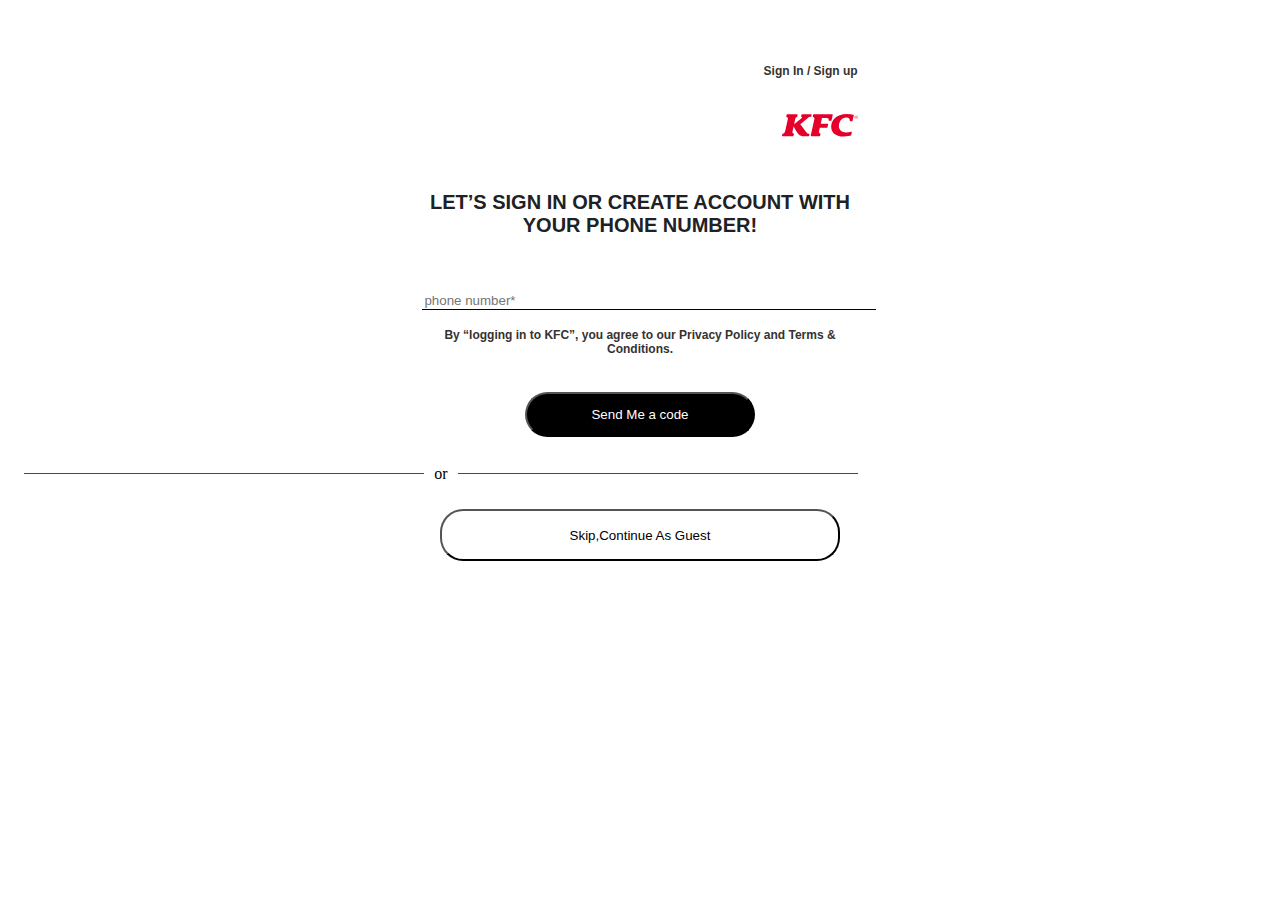
<file: sign.html>
<!DOCTYPE html>
<html lang="en">
  <head>
    <meta charset="UTF-8" />
    <meta http-equiv="X-UA-Compatible" content="IE=edge" />
    <meta name="viewport" content="width=device-width, initial-scale=1.0" />
    <title>sign in</title>
    <link rel="stylesheet" href="./kfc.css" />
  </head>
  <body>
   <div class="mikly02"> <center class="milky023">
    <h5 class="fon">Sign In / Sign up</h5>
    <br><br>
    <a class="kfc" href="./kfc.html"><img src="./image/kfcLogo.492728c6.svg" alt="" /></a>
    <br>
    <br><br>
    <span class="fontStyle">
      LET’S SIGN IN OR CREATE ACCOUNT WITH YOUR PHONE NUMBER!
    </span>
    <br><br><br>
    <input type="tel" class="abd" name="" placeholder="phone number*" required  id=""
    />
    <br>
    <br>
    <h5 class="fon">
      By “logging in to KFC”, you agree to our Privacy Policy and Terms &
      Conditions.
    </h5>
    <br>
    <br>
    <input type="submit" class="code" value="Send Me a code" />
    <br><br><br>
    <div class="singin">
      <br><br>
      <div class="sin"></div>
      <div class="vini12">   or   </div>
      <div class="sin1"></div>
    </div>
    <button class="balu">Skip,Continue As Guest</button>
  </center></div>
  </body>
</html>
</file>
<file: kfc.css>
*{
    margin: 0px;
}
div{
    display: block;
}
img,svg{
    vertical-align: middle;
}
a{
    display: flex;
    text-decoration: none;
}
h5{
    font-family: sans-serif;
    font-size: 12px;
    color: #f5f0f0;
}
.fon{
    font-family: sans-serif;
    font-size: 12px;
    color: #353232;
    font-weight: bold;
}
.fontStyle{
    font-family: sans-serif;
    font-weight: bolder;
    font-size: 20px;
    position: relative;
    display: flex;
    color: #202124;
}
.textDro{
    display: flex;
    font-size: 15px;
    text-decoration: none;
    font-family: sans-serif;
    color: #494949;
    font-weight: lighter;
}
/* header of the page */
.header{
    position: sticky;
    top: 0;
    z-index: 9999;
    height: 160px;
    width: 100%;
    background-color: #fff;
}
.location{
    display: flex;
    justify-content: center;
    align-items: center;
    height: 60px;
    width: 100%;
    background-color: #fff;
}
/* .locImage{
    position: relative;
    left: 500px;
    top: 13px;
}
.locInfo{
    position: relative;
    left: 510px;
    top: 10px;
} */
.locButton{
    /* position: relative;
    left: 500px;
    top: 10px; */
    height: 32px;
    font-size: 12px;
    width: 99px;
    font-family: "National2-Medium";
    font-style: normal;
    font-weight: 400;
    line-height: 22px;
    padding: 5px 9px;
    margin-left: 23px;
    color: #fff;
    background-color: #202124;
    border-radius: 200px;
}
.kfcHome{
    display: flex;
    flex-wrap: wrap;
    height: 100px;
    width: 100%;
    /* position: relative;
    height: 100px;
    width: 100%; */
    background-color: #fff;
}
.kfcImg{
    position: relative;
    top: 35px;
    left: 150px;
}
.menu{
    position: relative;
    top: 35px;
    left:190px ;
    text-decoration: none;
}
.deal{
    position: relative;
    top: 35px;
    left:230px ;
}
.rightIcon{
    position: relative;
    top: 35px;
    left:900px ;
}
.sign{
    position: relative;
    top: 35px;
    left:910px ;
}
.vl {
    border-left: 1px solid rgb(36, 39, 36);
    position: relative;
    height: 20px;
    top: 35px;
    left: 915px;
    /* left: 429px;
    top: 2px; */
}
.rupee{
    position: relative;
    top: 35px;
    left:925px ;
}
.bucket{
    position: relative;
    top: 20px;
    left:930px ;
}

/* orders */
.order{
    display: flex;
    background-color: #202124;
    height: 80px;
    width: 100%;
    flex-wrap: wrap;
    justify-content: center;
}
.letsOrder{
    position: relative;
    top:30px ;
    color: #fff;
    font-size: 20px;
}
.orderButton{
    position: relative;
    top: 15px;
    height: 50px;
    font-size: 15px;
    width: 150px;
    font-family: "National2-Medium";
    font-style: normal;
    font-weight: 300px;
    line-height: 22px;
    padding: 5px 9px;
    margin-left: 23px;
    color: #fff;
    background-color: #e4002b;
    border-radius: 200px;
    cursor: pointer;
}

/* banner */
.banner{
    position: relative;
    width: 100%;
}

/* welcome */
.welcome{
    display: flex;
    height: 160px;
    width: 100%;
    background-color: #f8f7f5;
}
.line{
    position: absolute;
    left: 220px;
    width: 40px;
    height: 20px;
    background: repeating-linear-gradient(90deg,#e4002b,#e4002b 8px,#fff 0,#f8f7f5 16px);
}
.welText{
    position: relative;
    left:220px ;
    top: 60px;
    font-family: sans-serif;
    font-size: 34px;
    font-weight: 700;
    color: #202124;
}
.welcome1{
    display: flex;
    height: 160px;
    width: 100%;
    background-color: #fff;
}

/* browse */
.browse{
    display: flex;
    margin-left: 140px;
    margin-right: 80px;

}
.catlog {
    position: relative;
    left: 70px;
    height: 40px;
    width: 100%;
    background-color: #fff;
    margin-right: 31px;
    font-family: sans-serif;
    font-style: normal;
    font-weight: 700;
    font-size: 28px;
    line-height: 43px;
    letter-spacing: 1px;
    text-transform: uppercase;
    color: #202124;
    margin-top: 100px;
    margin-bottom: 55px;
}
.menu-cards {
    width: 17.8vw;
    height: 17.8vw;
    margin: 1%;
    display: inline-grid;
    background: #f8f7f5;
    position: relative;
    border-radius: 4px;
    cursor: pointer;
    text-decoration: none;
}
.menu-text {
    text-align: center;
    font-family: "National 2 Condensed";
    font-style: normal;
    font-weight: 700;
    font-size: 18px;
    line-height: 25px;
    letter-spacing: .5px;
    text-transform: uppercase;
    color: #202124;
    bottom: 7%;
}
a {
    color: #202124;
    font-family: "National 2 Regular";
    font-style: normal;
    font-weight: 700;
    font-size: 12px;
    line-height: 22px;
    -webkit-text-decoration-line: underline;
    text-decoration-line: underline;
    cursor: pointer;
}
.menu-cards img {
    width: 17.8vw;
    height: 13.18519vw;
}
.general-menu-container img {
    border-radius: 4px 4px 0 0;
}
.general-menu-container .menu-text {
    text-align: center;
    font-family: sans-serif;
    font-style: normal;
    font-weight: 700;
    font-size: 18px;
    line-height: 25px;
    letter-spacing: .5px;
    text-transform: uppercase;
    color: #202124;
    bottom: 7%;
}
.alignImg{
    position: relative;
    display: flex;
    margin-left: 200px;
    margin-right: 80px;

}
.horizontal-line{
    margin-right: 2%;
    border-top: 2px solid #181515;
    flex: 1 1;
    margin-top: 120px;
}
.space{
    display: flex;
    height: 80px;
    width: 100%;
    background-color:#fff;
}

/* black box */
.blackBox {
    display: flex;
    margin-left: 12%;
    height: 500px;
    width: 100%;
    background-color:#202124;
}
.outsideBox{
    display: flex;
    height: 200px;
    width: 100%;
    background-color: #202124;
}
.lineThree{
    position: absolute;
    display: flex;
    left: 220px;
    width: 100%;
    height: 40px;
    width: 40px;
    background: repeating-linear-gradient(90deg,#e4002b,#e4002b 8px,#202124 0,#202124 16px);
}
.space1{
    position: relative;
    top: 60px;
    display: flex;
    flex-wrap: wrap;
    height: 30px;
    width: 100%;
    background-color:#202124;
}
.offer{
    display: flex;
    position: relative;
    font-family: sans-serif;
    text-transform: uppercase;
    letter-spacing: 1px;
    font-size: 38px;
    line-height: 43px;
    font-weight: 700;
}
.offer1{
    color: #fff;
    display: flex;
    position: relative;
    align-items: center;
    top: 100px;
    right: 650px;
    height: 100px;
    width: 100%;
    /* margin-bottom: 40px;
    margin-left: 3.2%; */
    justify-content: space-between;
}
.deals1{
    color: #fff;
    text-decoration: none;
    position: relative;
    display: flex;
    left: 350px;
}
/* cards */
.card {
    box-shadow: 0 4px 9px rgb(0 0 0 / 15%);
    position: relative;
    height: 398px;
    background-color: #f8f7f5;
    border-radius: 8px;
    text-align: center;
    display: flex;
    flex-direction: column;
}
.cardBox{
    position: relative;
    display: flex;
    margin-left: 30px;
    width: 100%;
    flex-direction: column;
}
.cardimg{
    height: 59%;
    object-fit: cover;
    border-top-left-radius: 3%;
    border-top-right-radius: 3%;
}
.Card-content {
    display: flex;
    flex-direction: column;
    justify-content: space-evenly;
    align-items: center;
    margin-left: 20px;
    margin-right: 20px;
}
.offersImageTextCard-title {
    height: 43px;
    font-family: sans-serif;
    font-size: 38px;
    font-weight: 700;
    line-height: 43px;
    color: #e4002b;
    text-transform: uppercase;
    overflow: hidden;
    text-overflow: ellipsis;
    text-align: center;
    display: -webkit-box;
    -webkit-line-clamp: 1;
    -webkit-box-orient: vertical;
}
.cardTxt{
    height: 48px;
    font-family: sans-serif;
    font-weight: 400;
    font-size: 14px;
    color: #202124;
    overflow: hidden;
    text-overflow: ellipsis;
    -webkit-line-clamp: 2;
    display: -webkit-box;
    -webkit-box-orient: vertical;
}
.offersView-details {
    position: relative;
    top: 10px;
    border: none;
    background: none;
    text-decoration: underline;
    padding: initial;
    font-family: "National2-Medium";
    font-style: normal;
    font-weight: 500;
    font-size: 14px;
    line-height: 24px;
    color: #494949;
}
.offers-redeem {
    position: relative;
    top: 15px;
    height: 50px;
    font-size: 15px;
    width: 150px;
    font-family: "National2-Medium";
    font-style: normal;
    font-weight: 300px;
    line-height: 22px;
    padding: 5px 9px;
    margin-left: 23px;
    color: rgb(10, 10, 10);
    background-color: #fff;
    border-radius: 200px;
    cursor: pointer;
}
.offers-redeem1{
    position: relative;
    top: 5px;
    height: 45px;
    font-size: 15px;
    width: 150px;
    font-family: "National2-Medium";
    font-style: normal;
    font-weight: 300px;
    line-height: 22px;
    padding: 5px 9px;
    margin-left: 23px;
    color: rgb(10, 10, 10);
    background-color: #fff;
    border-radius: 200px;
    cursor: pointer;
}
.outcard{
    position: relative;
    display: flex;
    width: 100%;
    background-color: #202124;
    
}
.outcard1{
    position: relative;
    display: flex;
    width: 100%;
    background-color: #202124;
    margin-left: 8%;
}
/* footer */
.blackSpce{
    position: relative;
    display: flex;
    flex-wrap: wrap;
    height: 100px;
    width: 100%;
    background-color:#202124;
}
.footer{
    position: relative;
    display: flex;
    flex-wrap: wrap;
    height: 300px;
    width: 100%;
    background-color:#202124;
}
.footerImg{
    position: relative;
    left: 60px;
    bottom: 63px;
    display: flex;
}
.footerText{
    position: relative;
    left: 100px;
    top: 55px;
    height: 200px;
    /* display: flex; */
    color: #fff;
    font-family: sans-serif;
}
.footerText1{
    position: relative;
    left: 180px;
    top: 55px;
    /* display: flex; */
    color: #fff;
    font-family: sans-serif;
    height: 200px;
}
.footerText2{
    position: relative;
    left: 280px;
    top: 55px;
    /* display: flex; */
    color: #fff;
    font-family: sans-serif;
    height: 200px;
}
.footerText3{
    position: relative;
    left: 380px;
    top: 55px;
    /* display: flex; */
    color: #fff;
    font-family: sans-serif;
    height: 200px;
}
.google{
    position: relative;
    left: 480px;
    top: -70px;
    /* display: flex; */
    color: #fff;
    font-family: sans-serif;
    
}
.apple{
    position: relative;
    left: 500px;
    top: -70px;
    /* display: flex; */
    color: #fff;
    font-family: sans-serif;
}
.footer1{
    position: relative;
    display: flex;
    height: 60px;
    background-color:#202124;
}
.copy{
    position: relative;
    left: 550px;
    display: flex;
    justify-content: center;
    color: #fff;
    align-items: center;
}
.inst{
    position: relative;
    left: 1000px;
    bottom: -10px;
    height: 10px;
}
.fac{
    position: relative;
    left: 1010px;
    bottom: -10px;
    height: 10px;

}
.twe{
    position: relative;
    left: 1015px;
    bottom: -10px;
    height: 10px;

}
/* menu */
.conter{
    display: flex;
    justify-content: center;
    border: solid 1px black;
    border-left: 0;
    border-right: 0;
}
.im{
    margin: 18px;
}
.button{
    margin: 10px;
    border-radius: 23px;
    color:white;
    background-color: black;
}
/* .hrf{
    height:"40px" ;
    width:"40px";
} */
.both{
    display: flex;
    padding-inline: 80px;
    margin: 32px;
}
.dels{
    position: sticky;
    top: -10px;
    background-color: #fff;
}
.her2{
margin: 32px;
}
.her2 a{
    text-decoration: none;
    color: black;
    font-family:sans-serif
}
.her3 a{
    text-decoration: none;
    color: black;
    font-family:sans-serif
}
.her5 a{
    text-decoration: none;
    color: black;
    font-family:sans-serif
}
.her3{
    margin: 32px;
}
.her4{
    margin: 32px;
    margin-left: -43px;
    padding-left: 780px;
}
.her4 a{
    text-decoration: none;
    color: black;
    font-family:sans-serif
    
}
.her5{
    margin: 32px;
    margin-right: -4px;
}
.her9{
    display: flex;
    margin: -8px;
     margin-left: -23px; 
    padding-inline: 3px;
}
.her6{
    margin: 32px;
    
}
.her1 hr{
    height: 30px;  
}
.her1{
    margin: 10px;
}
.her7{
    margin: 24px;
    margin-left: -16px;
}
.sticky{
    position: sticky;
    top: 0;
      background-color: rgba(246, 243, 243, 0.945);  
     margin: -20px;
}
.p3{
    display: flex;
    justify-content: center;
    background-color: black;
    width: 100%;
}
.p2{
    color: antiquewhite;
    background-color: brown;
    border-radius: 20px;
}
.p1{
    color: antiquewhite;
}
.a1{
    height: 78px;
    font-family: sans-serif;
    font-size: 36px;
    margin-left: 100px;
}
.a2{
    margin-left: 140px;
    margin-right: 80px;
    font-family: 'Times New Roman', Times, serif;
    font-size: 20px;  
}
.a3{
    margin-left: 245px;
    margin-bottom: 40px;
    margin-top: -30px;
}
.img21{
    margin-left: 140px;
    margin-right: 40px;
    display: flex;
    justify-content: space-between;
}
.img22{
    margin-left: 140px;
    margin-right: 40px;
    display: flex;
    justify-content: space-between;
}
.s1{
    margin-left: -400px;
    padding-inline:100px;
     color: antiquewhite;
}
.s2{
    margin-right: -30px;
    padding-left: 240px;
    color: antiquewhite;
}
.black{
    display: flex;
    flex-wrap: wrap;
    justify-content: space-evenly;
    padding-left: 35px;
    /* margin: -6px; */
    background-color: black;
    height: 100px; 
    width: 100%;
}
 .img31{
    display: flex;
    justify-content: space-between;
    margin-left: -42px;
    margin-right: -23px;
    background-color: black;
    height: 810px;
    width: 107%;
    margin-top: -20px; 
 }  
.img32{
    margin-left: 15px;
    padding-inline:40px;
}
.imgs1{
    position: relative;
    border: solid antiquewhite 1px; 
    box-shadow: 30px;
    color:#fff;
    height: 230px;
    width: 217px;
    text-align: center;
    margin-left: 55px;
    padding-inline:40px;
    margin-top: -25px;
    background-color:#fff;
}
ps1{
    font-size: 34vw;
}
.imgs1 h1{
    color: red;
}
.ps1{
    color: black;
}
.ps2{
    border-radius: 25px;
}
.img33{
    margin-left: 15px;
    padding-inline:40px;
    position: relative;

}
.imgs2{
     border: solid antiquewhite 1px;  
    color:#fff;
    height: 230px;
    width: 217px;
    text-align: center;
    margin-left: 55px;
    padding-inline:40px;
    margin-top: -25px;
    background-color:#fff;
}
.imgs2 h1{
    color: red;
}
.ps12{
    color: black;
}
.ps3{
    border-radius: 25px;
}
.img34{
    margin-left: 15px;
    padding-inline:40px;
}
.imgs3{
    border: solid antiquewhite 1px; 
    color:#fff;
    height: 230px;
    width: 217px;
    text-align: center;
    margin-left: 55px;
    padding-inline:40px;
    margin-top: -25px;
    background-color:#fff;
}
.imgs3 h1{
    color: red;
}
.ps13{
    color: black;
}
.ps4{
    border-radius: 25px;
}
.img35{
    margin-left: 15px;
    padding-inline:40px;
}
.imgs4{
    border: solid antiquewhite 1px; 
    color:#fff;
    height: 230px;
    width: 217px;
    text-align: center;
    margin-left: 55px;
    padding-inline:40px;
    margin-top: -25px;
    background-color:#fff;
}
.imgs4 h1{
    color: red;
}
.ps14{
    color: black;
}
.ps5{
    border-radius: 25px;
}
.er{
    display: flex;
}
.d1{
    height: 120px;
    border-radius: 2%;

}

.imlogo{
    position: absolute;
    left: 120px;
    bottom: -1343px;
}
.font23{
    display: flex;
    justify-content: space-evenly;
margin-top: -268px;
margin-left: 180px;
color: antiquewhite;
}
.as1{
    color: antiquewhite;
    align-items: center;
    margin: 40px;
}
.as2{
    position: absolute;
    right: 45px;
    bottom:-1464px;
}
.conter{
    display: flex;
    justify-content: center;
    border: solid 1px black;
    border-left: 0;
    border-right: 0;
}
.im{
    margin: 18px;
}
.button{
    margin: 10px;
    border-radius: 23px;
    color:white;
    background-color: black;
}
.hrlink{
    /* position: sticky; */
    
    bottom: 1000px;
     position: fixed;
     top: 210px;
    /* border: solid black 1px; */
    
    margin-left: 65px;
    height: 100vh;
    width: 18vw;
    
}


.dr1{
    /* border: solid black 1px; */
    margin-left: 400px;
    margin-top: 10px;
    font-family: sans-serif;
}
.connerher{
    height: 800px;
    width: 900px;
    margin: 10px;
}
.hrlink a{
    text-decoration: none;
    font-size: 17px; 
    color: rgb(58, 56, 56);
    font-family: sans-serif;
    margin-left: 30px;
    position: relative;
    top: 50px;
}
.conter21{
    display: flex;
    position: relative;
}
#a1{
    border-radius: 38px;
    height: 30px;
    margin-top: 10px;
    margin-left: 0px;
}
.menuimg{
    margin: 62px;
}
.sq1{
    width: 1000px;
}
.r1{
    text-decoration-line: line-through;
}
.r2{
    font-size: 14px;
}
.r3{
    justify-items: center;
    color: white;
    background-color: #e4002b;;
    text-align: center;
    border-radius: 23px;
    width:155px;
    height: 42px;

}
.r3:active{
    background-color: #e4002b;
    width: 163px;
    height: 47px;
}
.conter61{
    position: relative;
    width: 100%;
    height: 550px;
    background-color: rgb(232, 228, 224);
    border-radius: 1%;
    padding-left: 50px;
   margin-left: -45px;
}
.r4{
    display: flex;
    position: relative;
    top: 20px;
    margin-left: 10px;
    padding-inline: 40px;
    width: 990px;

}
.shashi{
    border-radius: 34px;
    background-color: rgb(209, 14, 76);
    color: antiquewhite;
}
.suni{
    background-color: black;
    height: 50px;  
    width: 100%;
    align-items: center;
    justify-content: center;
}
.akhi{
    color: antiquewhite;
    justify-content: center;
}
.r153{
    /* border: solid black 1px; */
    position: relative;
    top: 20px;
    width: 307px;
    margin-top: -5px;
    margin-left: 12px;
}
.r15{
    /* border: solid black 1px; */
    width: 321px;
    height: 400px;
    background-color: #fff;
    box-sizing: border-box;
    box-shadow: 0 4px 7px rgb(0 0 0 / 10%);
    border-radius: 12px;

}
.r152{
    border-radius: 20px;
}
.r31{
    justify-items: center;
    color: white;
    background-color: #e4002b;;
    text-align: center;
    border-radius: 23px;
    width:155px;
    height: 42px;
    margin-left: 60px;
}
.r31:active{
    background-color: #e4002b;
    width: 163px;
    height: 47px;
}
.ns200{
   position: relative;
    display: flex;
    justify-content: space-evenly;
    margin-left: 340px;
    margin-top: 20px;
    box-sizing: border-box;
    border-radius: 1%;

}
.ns2001{
    display: flex;
    justify-content: space-evenly;
    margin-left: 270px;
  padding-left: 10px;
    margin-top: 20px;
    box-sizing: border-box;

}
.footermenu{
    display: flex;
    justify-content: space-evenly;
    background-color: black;
    color: #fff;
    width: 100%;
    height: 320px;
    margin-top: 30px;
    padding-top: 170px;
    margin-bottom: -202px;
}
.love1{
    display: flex;
    justify-content: center;
    /* align-items: center; */
    background-color: black;
    color: #fff;
}
.backimg{
    background-image: url('./offer_1432.svg');
}
.tre{
    color: #fff;
    font-size: 60px;
    position: absolute;
    top: 340px;
    left: 492px;
}
.fuction{
    display: flex;
    justify-content: space-between;
    padding-inline: 180px;
    margin-top: 33px;
    margin-left: 73px;
}
.anu2{
    text-decoration: underline;
    font-family: 'Franklin Gothic Medium', 'Arial Narrow', Arial, sans-serif;
    color: #494949;
}
.anu3{ 
     height: 430px;
     width: 360px;
      margin-top: -5px; 
 }
.anu4{
    font-family: 'Franklin Gothic Medium', 'Arial Narrow', Arial, sans-serif;
    position: absolute;
    display: flex;
    flex-wrap: wrap;
    top: 820px;
    left: 232px;
    font-size: 31px;
    text-align: center;
    color: #fff;

}

.anu5{ justify-items: center;
color: white;
background-color: #0b0b0b;;
text-align: center;
border-radius: 23px;
width:155px;
height: 42px;
position: absolute;
top: 960px;
left: 307px;
}
.anu6{
    font-family: sans-serif;
    height: 403px;
    width: 313px;
    background-color:#e4002b;
    border-radius: 15px;
    color: #fff;
    align-items: center;
   justify-content: center;
}
.anu7{
    font-size: 29px;
}
.anu8{
    position: relative;
    top: 50px;
    justify-items: center;
color: white;
background-color: #e4002b;;
text-align: center;
border-radius: 23px;
width:155px;
height: 42px;
}
.thipa{
    display: flex;
    justify-content: space-evenly;
    padding-inline: 190px;
}
.milky{
    display: flex;
    justify-content: space-evenly;
    margin-top: 20px;
    padding-inline: 180px;
}
.abd{
    border:none;
    border-bottom: solid black 1px;
    outline: none;
    width: 450px;
}
.kfc{
    position: relative;
    display: flex;
    justify-content: center;
}
.sin{
    border:1px;
    width: 400px;
    height: 1px;
    background-color: #494949;
    
}
.sin1{
    border:1px;
    width: 400px;
    height: 1px;
    background-color: #494949;

    
}
.singin{
    display: flex;
    margin-left: -1px;
}
.vini12{
    margin-top: -8px;
    padding-left: 10px;
    padding-right: 10px;
}
.code{
    border-radius: 32px;
    height: 45px;
    width: 230px;
    color: #fff;
    background-color: black;
}
.balu{
    border-radius: 23px;
    height: 52px;
    width: 400px;
    background-color: #fff;
}
.milky143{
    word-spacing: 1px;
}
.milky023{
    margin:5vw 33vw;
    justify-items: right;
    box-sizing: border-box;
}
.c1{
    position: relative;
    top: 50px;
    font-family: sans-serif;
    font-size: 18px;
    font-weight: bold;
    margin-left: 30px;
}
h1{
    font-family: sans-serif;
}
.lineThreewhite{
    position: fixed;
    display: flex;
    left: 110px;
    width: 100%;
    height: 30px;
    width: 40px;
    background: repeating-linear-gradient(90deg,#e4002b,#e4002b 8px,#fbfbfc 0,#f3f4f6 16px);
}
.next{
    position: absolute;
    display: flex;
    height: 80px;
    width: 80px;
    left: 40px;
    top: 120px;
}
</file>
